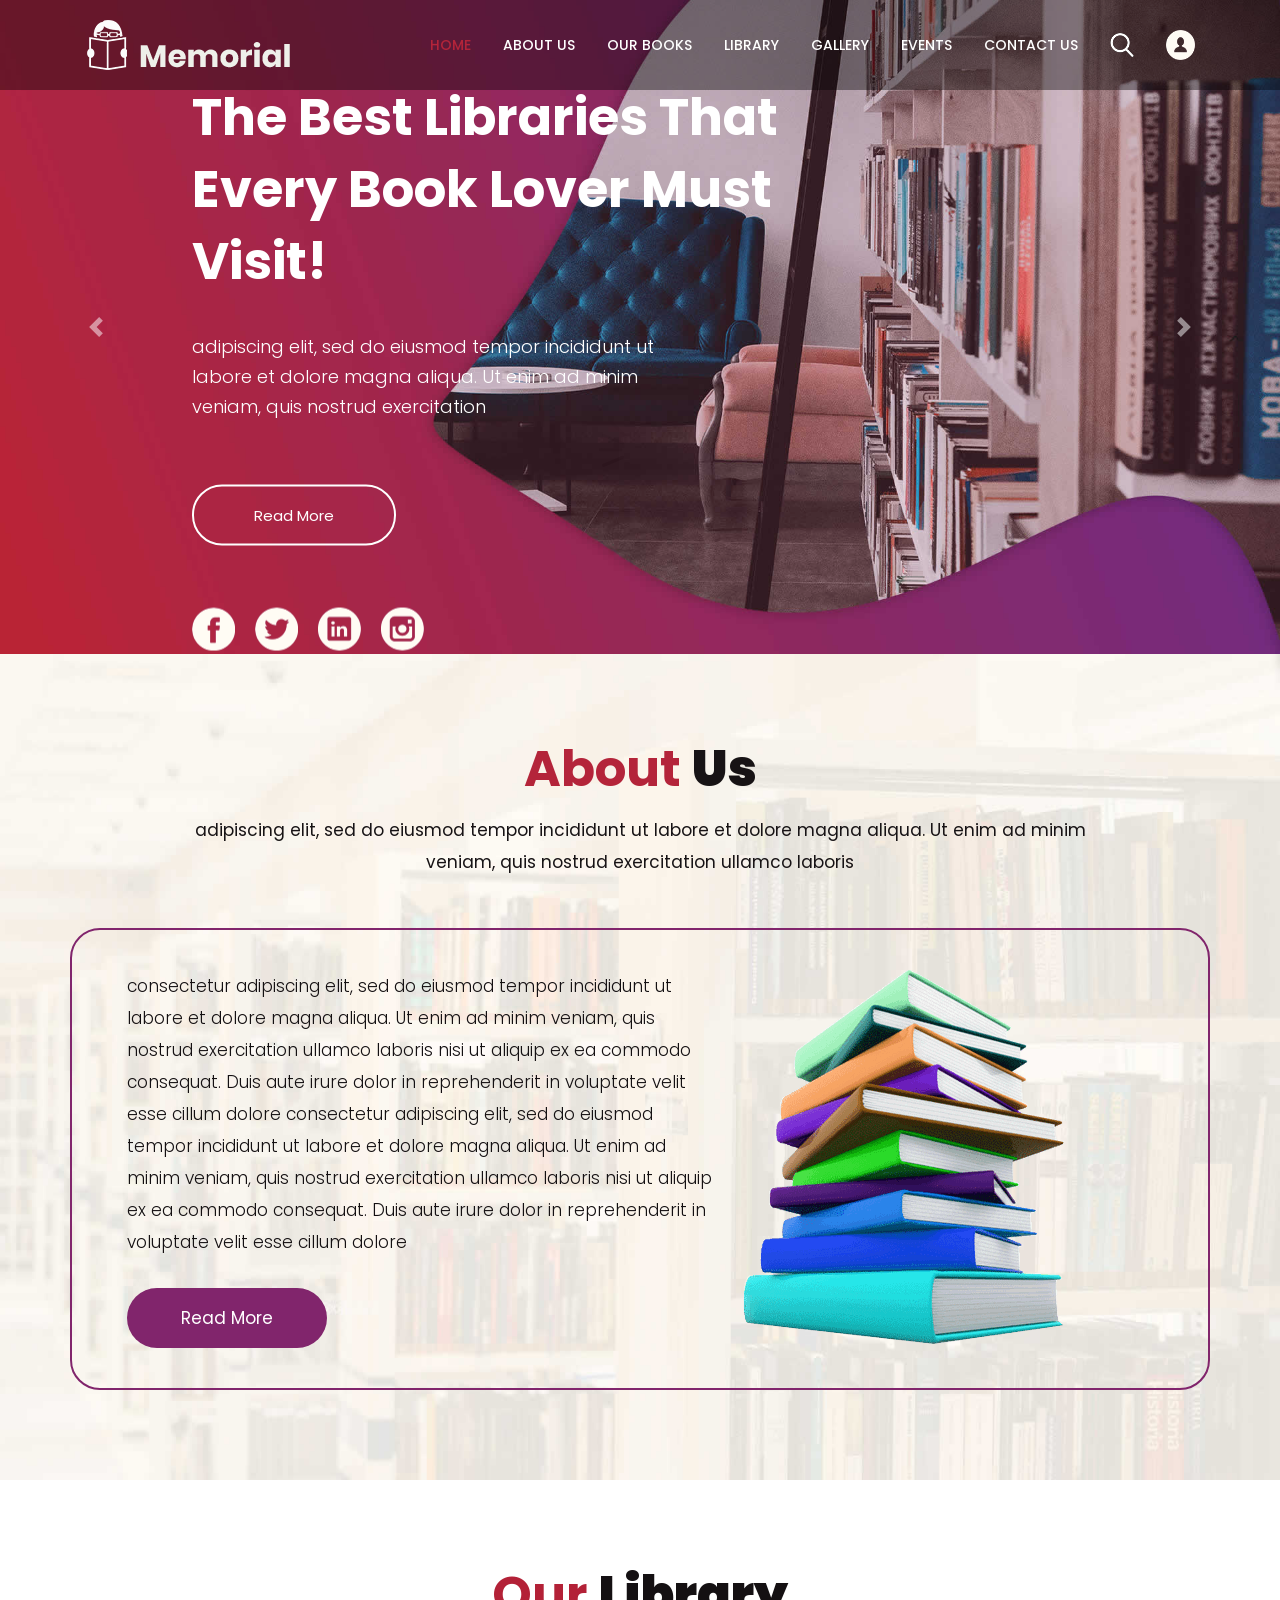
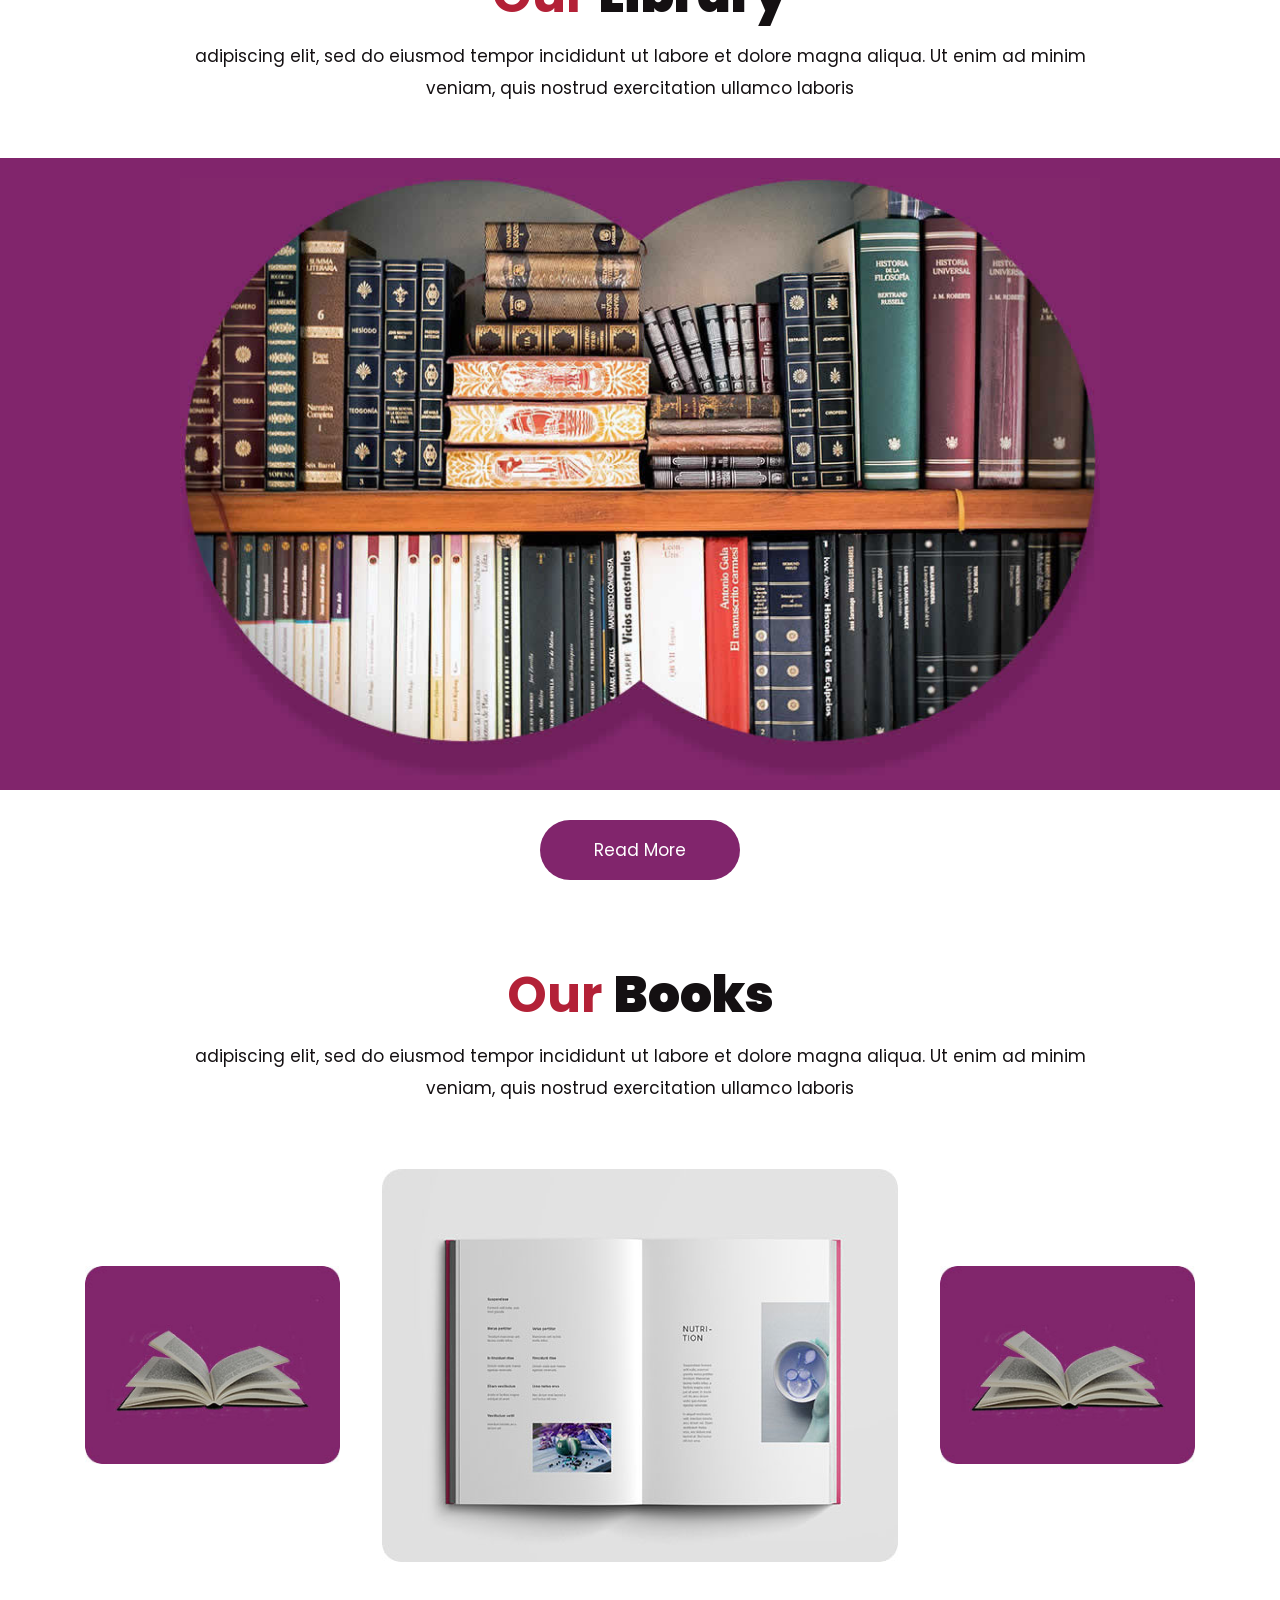
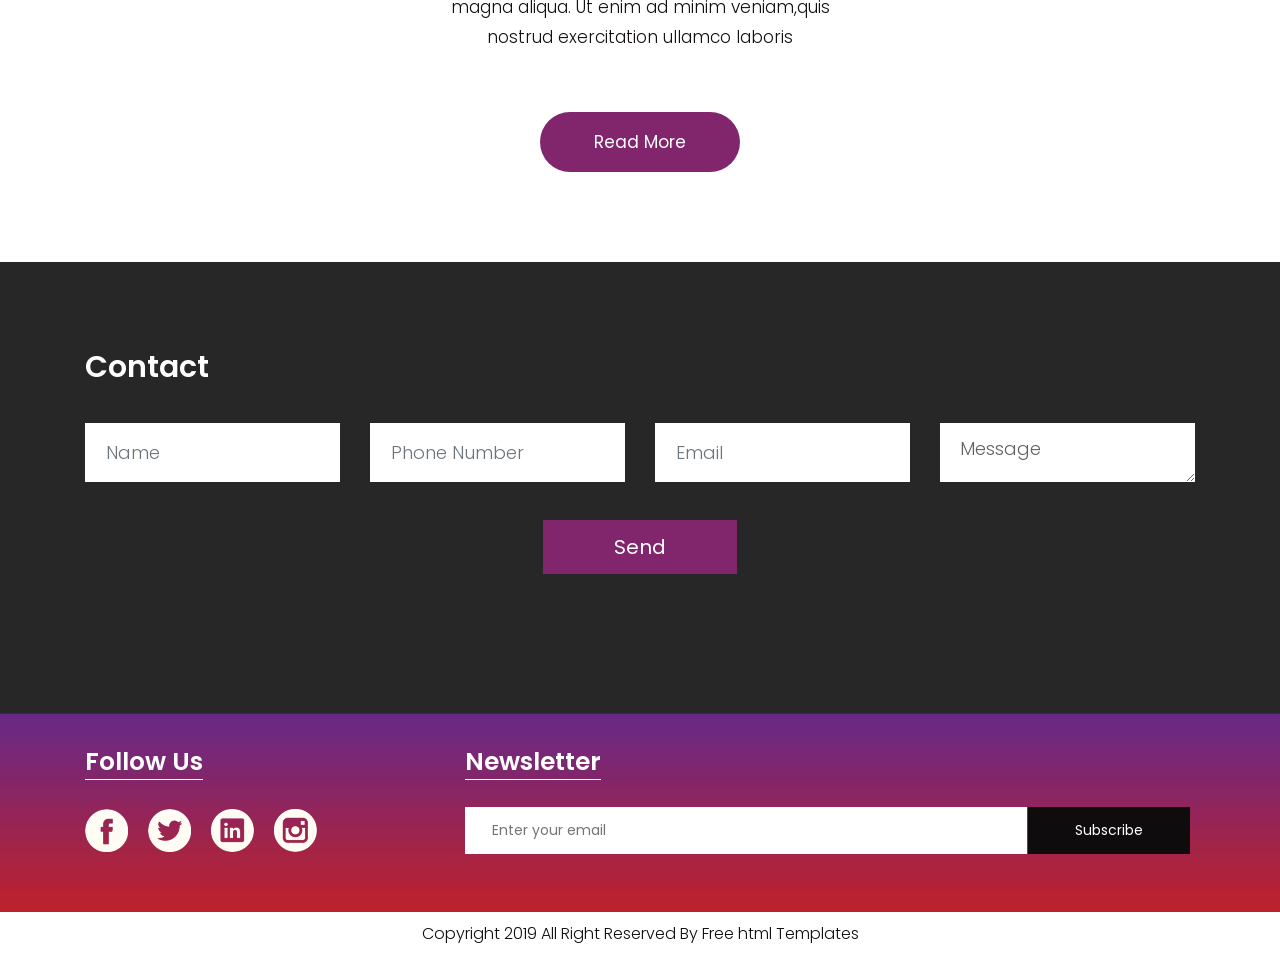
<file: memorial/index.html>
<!DOCTYPE html>
<html lang="en">
   <head>
      <!-- basic -->
      <meta charset="utf-8">
      <meta http-equiv="X-UA-Compatible" content="IE=edge">
      <!-- mobile metas -->
      <meta name="viewport" content="width=device-width, initial-scale=1">
      <meta name="viewport" content="initial-scale=1, maximum-scale=1">
      <!-- site metas -->
      <title>memorial books</title>
      <meta name="keywords" content="">
      <meta name="description" content="">
      <meta name="author" content="">
      <!-- bootstrap css -->
      <link rel="stylesheet" href="css/bootstrap.min.css">
      <!-- style css -->
      <link rel="stylesheet" href="css/style.css">
      <!-- Responsive-->
      <link rel="stylesheet" href="css/responsive.css">
      <!-- fevicon -->
      <link rel="icon" href="images/fevicon.png" type="image/gif" />
      <!-- Scrollbar Custom CSS -->
      <link rel="stylesheet" href="css/jquery.mCustomScrollbar.min.css">
      <!-- Tweaks for older IEs-->
      <!--[if lt IE 9]>
      <script src="https://oss.maxcdn.com/html5shiv/3.7.3/html5shiv.min.js"></script>
      <script src="https://oss.maxcdn.com/respond/1.4.2/respond.min.js"></script><![endif]-->
   </head>
   <!-- body -->
   <body class="main-layout home_page">
      <!-- loader  -->
      <div class="loader_bg">
         <div class="loader"><img src="images/loading.gif" alt="#" /></div>
      </div>
      <!-- end loader -->
      <!-- header -->
      <header>
         <!-- header inner -->
         <div class="header">
            <div class="container">
               <div class="row">
                  <div class="col-xl-3 col-lg-3 col-md-3 col-sm-3 col logo_section">
                     <div class="full">
                        <div class="center-desk">
                           <div class="logo"> <a href="index.html"><img src="images/logo.png" alt="#"></a> </div>
                        </div>
                     </div>
                  </div>
                  <div class="col-xl-9 col-lg-9 col-md-9 col-sm-9">
                     <div class="menu-area">
                        <div class="limit-box">
                           <nav class="main-menu">
                              <ul class="menu-area-main">
                                 <li class="active"> <a href="index.html">Home</a> </li>
                                 <li> <a href="about.html">About us</a> </li>
                                 <li><a href="books.html">Our Books</a></li>
                                 <li><a href="library.html">library</a></li>
                                 <li><a href="gallery.html">Gallery</a></li>
                                 <li><a href="events.html">Events</a></li>
                                 <li><a href="contact.html">Contact us</a></li>
                                 <li class="mean-last"> <a href="#"><img src="images/search_icon.png" alt="#" /></a> </li>
                                 <li class="mean-last"> <a href="#"><img src="images/top-icon.png" alt="#" /></a> </li>
                              </ul>
                           </nav>
                        </div>
                     </div>
                  </div>
               </div>
            </div>
         </div>
         
         <!-- end header inner -->
      </header>
      <!-- end header -->
      <section class="slider_section">
         <div id="myCarousel" class="carousel slide banner-main" data-ride="carousel">
            <div class="carousel-inner">
               <div class="carousel-item active">
                  <img class="first-slide" src="images/banner.jpg" alt="First slide">
                  <div class="container">
                     <div class="carousel-caption relative">
                        <h1>The Best Libraries That<br> Every Book Lover Must<br> Visit!</h1>
                        <p>adipiscing elit, sed do eiusmod tempor incididunt ut<br> labore et dolore magna aliqua. Ut enim ad minim<br> veniam, quis nostrud exercitation </p>
                        <div class="button_section"> <a class="main_bt" href="#">Read More</a>  </div>
                        <ul class="locat_icon">
                           <li> <a href="#"><img src="icon/facebook.png"></a></li>
                           <li> <a href="#"><img src="icon/Twitter.png"></a></li>
                           <li> <a href="#"><img src="icon/linkedin.png"></a></li>
                           <li> <a href="#"><img src="icon/instagram.png"></a></li>
                        </ul>
                     </div>
                  </div>
               </div>
               <div class="carousel-item">
                  <img class="second-slide" src="images/banner.jpg" alt="Second slide">
                  <div class="container">
                     <div class="carousel-caption relative">
                        <h1>The Best Libraries That<br> Every Book Lover Must<br> Visit!</h1>
                        <p>adipiscing elit, sed do eiusmod tempor incididunt ut<br> labore et dolore magna aliqua. Ut enim ad minim<br> veniam, quis nostrud exercitation </p>
                        <div class="button_section"> <a class="main_bt" href="#">Read More</a>  </div>
                        <ul class="locat_icon">
                           <li> <a href="#"><img src="icon/facebook.png"></a></li>
                           <li> <a href="#"><img src="icon/Twitter.png"></a></li>
                           <li> <a href="#"><img src="icon/linkedin.png"></a></li>
                           <li> <a href="#"><img src="icon/instagram.png"></a></li>
                        </ul>
                     </div>
                  </div>
               </div>
               <div class="carousel-item">
                  <img class="third-slide" src="images/banner.jpg" alt="Third slide">
                  <div class="container">
                     <div class="carousel-caption relative">
                        <h1>The Best Libraries That<br> Every Book Lover Must<br> Visit!</h1>
                        <p>adipiscing elit, sed do eiusmod tempor incididunt ut<br> labore et dolore magna aliqua. Ut enim ad minim<br> veniam, quis nostrud exercitation </p>
                        <div class="button_section"> <a class="main_bt" href="#">Read More</a>  </div>
                        <ul class="locat_icon">
                           <li> <a href="#"><img src="icon/facebook.png"></a></li>
                           <li> <a href="#"><img src="icon/Twitter.png"></a></li>
                           <li> <a href="#"><img src="icon/linkedin.png"></a></li>
                           <li> <a href="#"><img src="icon/instagram.png"></a></li>
                        </ul>
                     </div>
                  </div>
               </div>
            </div>
            <a class="carousel-control-prev" href="#myCarousel" role="button" data-slide="prev">
            <span class="carousel-control-prev-icon" aria-hidden="true"></span>
            <span class="sr-only">Previous</span>
            </a>
            <a class="carousel-control-next" href="#myCarousel" role="button" data-slide="next">
            <span class="carousel-control-next-icon" aria-hidden="true"></span>
            <span class="sr-only">Next</span>
            </a>
         </div>
      </section>
      <!-- about -->
      <div class="about">
         <div class="container">
            <div class="row">
               <div class="col-md-10 offset-md-1">
                  <div class="aboutheading">
                     <h2>About <strong class="black">Us</strong></h2>
                     <span>adipiscing elit, sed do eiusmod tempor incididunt ut labore et dolore magna aliqua. Ut enim ad minim veniam, quis nostrud exercitation ullamco laboris</span>
                  </div>
               </div>
            </div>
            <div class="row border">
               <div class="col-xl-7 col-lg-7 col-md-12 col-sm-12">
                  <div class="about-box">
                     <p> consectetur adipiscing elit, sed do eiusmod tempor incididunt ut labore et dolore magna aliqua. Ut enim ad minim veniam, quis nostrud exercitation ullamco laboris nisi ut aliquip ex ea commodo consequat. Duis aute irure dolor in reprehenderit in voluptate velit esse cillum dolore consectetur adipiscing elit, sed do eiusmod tempor incididunt ut labore et dolore magna aliqua. Ut enim ad minim veniam, quis nostrud exercitation ullamco laboris nisi ut aliquip ex ea commodo consequat. Duis aute irure dolor in reprehenderit in voluptate velit esse cillum dolore</p>
                     <a href="#">Read More</a>
                  </div>
               </div>
               <div class="col-xl-5 col-lg-5 col-md-12 col-sm-12">
                  <div class="about-box">
                     <figure><img src="images/about.png" alt="img" /></figure>
                  </div>
               </div>
            </div>
         </div>
      </div>
      
      <!-- end about -->
      <!-- Library -->
      <div class="Library">
         <div class="container">
            <div class="row">
               <div class="col-md-10 offset-md-1">
                  <div class="titlepage">
                     <h2>Our <strong class="black">Library </strong></h2>
                     <span>adipiscing elit, sed do eiusmod tempor incididunt ut labore et dolore magna aliqua. Ut enim ad minim veniam, quis nostrud exercitation ullamco laboris</span> 
                  </div>
               </div>
            </div>
         </div>
         <div class="bg">
            <div class="container">
               <div class="row">
                  <div class="col-md-10 offset-md-1">
                     <div class="Library-box">
                        <figure><img src="images/Library-.jpg" alt="#"/></figure>
                     </div>
                  </div>
               </div>
            </div>
         </div>
         <div class="container">
            <div class="row">
               <div class="col-md-12">
                  <div class="read-more">
                     <a href="#">Read More</a>
                  </div>
               </div>
            </div>
         </div>
      </div>
      <!-- end Library -->
      <!--Books -->
      <div class="Books">
         <div class="container">
            <div class="row">
               <div class="col-md-10 offset-md-1">
                  <div class="titlepage">
                     <h2>Our <strong class="black">Books </strong></h2>
                     <span>adipiscing elit, sed do eiusmod tempor incididunt ut labore et dolore magna aliqua. Ut enim ad minim veniam, quis nostrud exercitation ullamco laboris</span> 
                  </div>
               </div>
            </div>
            <div class="row box">
               <div class="col-xl-3 col-lg-3 col-md-3 col-sm-12">
                  <div class="book-box">
                     <figure><img src="images/book-1.jpg" alt="img"/></figure>
                  </div>
               </div>
               <div class="col-xl-6 col-lg-6 col-md-6 col-sm-12">
                  <div class="book-box">
                     <figure><img src="images/book-2.jpg" alt="img"/></figure>
                  </div>
               </div>
               <div class="col-xl-3 col-lg-3 col-md-3 col-sm-12">
                  <div class="book-box">
                     <figure><img src="images/book-1.jpg" alt="img"/></figure>
                  </div>
               </div>
               <div class="col-md-6 offset-md-3">
                  <p>magna aliqua. Ut enim ad minim veniam,quis nostrud exercitation ullamco laboris</p>
               </div>
            </div>
            <div class="container">
               <div class="row">
                  <div class="col-md-12">
                     <div class="read-more">
                        <a href="#">Read More</a>
                     </div>
                  </div>
               </div>
            </div>
         </div>
      </div>
      <!-- end Books -->
      <!-- Contact -->
      <div class="Contact">
         <div class="container">
            <div class="row">
               <div class="col-md-12">
                  <div class="titlepage3">
                     <h2>Contact</h2>
                  </div>
               </div>
            </div>
            <div class="row">
               <div class="col-xl-12 col-lg-12 col-md-12 col-sm-12">
                  <form>
                     <div class="row">
                        <div class="col-xl-3 col-lg-3 col-md-3 col-sm-12">
                           <input class="form-control" placeholder="Name" type="Name">
                        </div>
                        <div class="col-xl-3 col-lg-3 col-md-3 col-sm-12">
                           <input class="form-control" placeholder="Phone Number" type="Phone Number">
                        </div>
                        <div class="col-xl-3 col-lg-3 col-md-3 col-sm-12">
                           <input class="form-control" placeholder="Email" type="Email">
                        </div>
                        <div class="col-xl-3 col-lg-3 col-md-3 col-sm-12">
                           <textarea class="textarea" placeholder="Message">Message</textarea>
                        </div>
                     </div>
                  </form>
               </div>
               <button class="send-btn">Send</button>
            </div>
         </div>
      </div>
      <!-- end Contact -->
      <!-- footer -->
      <footer>
         <div class="footer">
            <div class="container">
               <div class="row pdn-top-30">
                  <div class="col-xl-4 col-lg-4 col-md-4 col-sm-12">
                     <div class="Follow">
                        <h3>Follow Us</h3>
                     </div>
                     <ul class="location_icon">
                        <li> <a href="#"><img src="icon/facebook.png"></a></li>
                        <li> <a href="#"><img src="icon/Twitter.png"></a></li>
                        <li> <a href="#"><img src="icon/linkedin.png"></a></li>
                        <li> <a href="#"><img src="icon/instagram.png"></a></li>
                     </ul>
                  </div>
                  <div class="col-xl-8 col-lg-8 col-md-8 col-sm-12">
                     <div class="Follow">
                        <h3>Newsletter</h3>
                     </div>
                     <input class="Newsletter" placeholder="Enter your email" type="Enter your email">
                     <button class="Subscribe">Subscribe</button>
                  </div>
               </div>
            </div>
         </div>
         <div class="copyright">
            <div class="container">
               <p>Copyright 2019 All Right Reserved By <a href="https://html.design/">Free html Templates</a></p>
            </div>
         </div>
      </footer>
      <!-- end footer -->
      <!-- Javascript files-->
      <script src="js/jquery.min.js"></script>
      <script src="js/popper.min.js"></script>
      <script src="js/bootstrap.bundle.min.js"></script>
      <script src="js/jquery-3.0.0.min.js"></script>
      <script src="js/plugin.js"></script>
      <!-- sidebar -->
      <script src="js/jquery.mCustomScrollbar.concat.min.js"></script>
      <script src="js/custom.js"></script>
   </body>
</html>
</file>
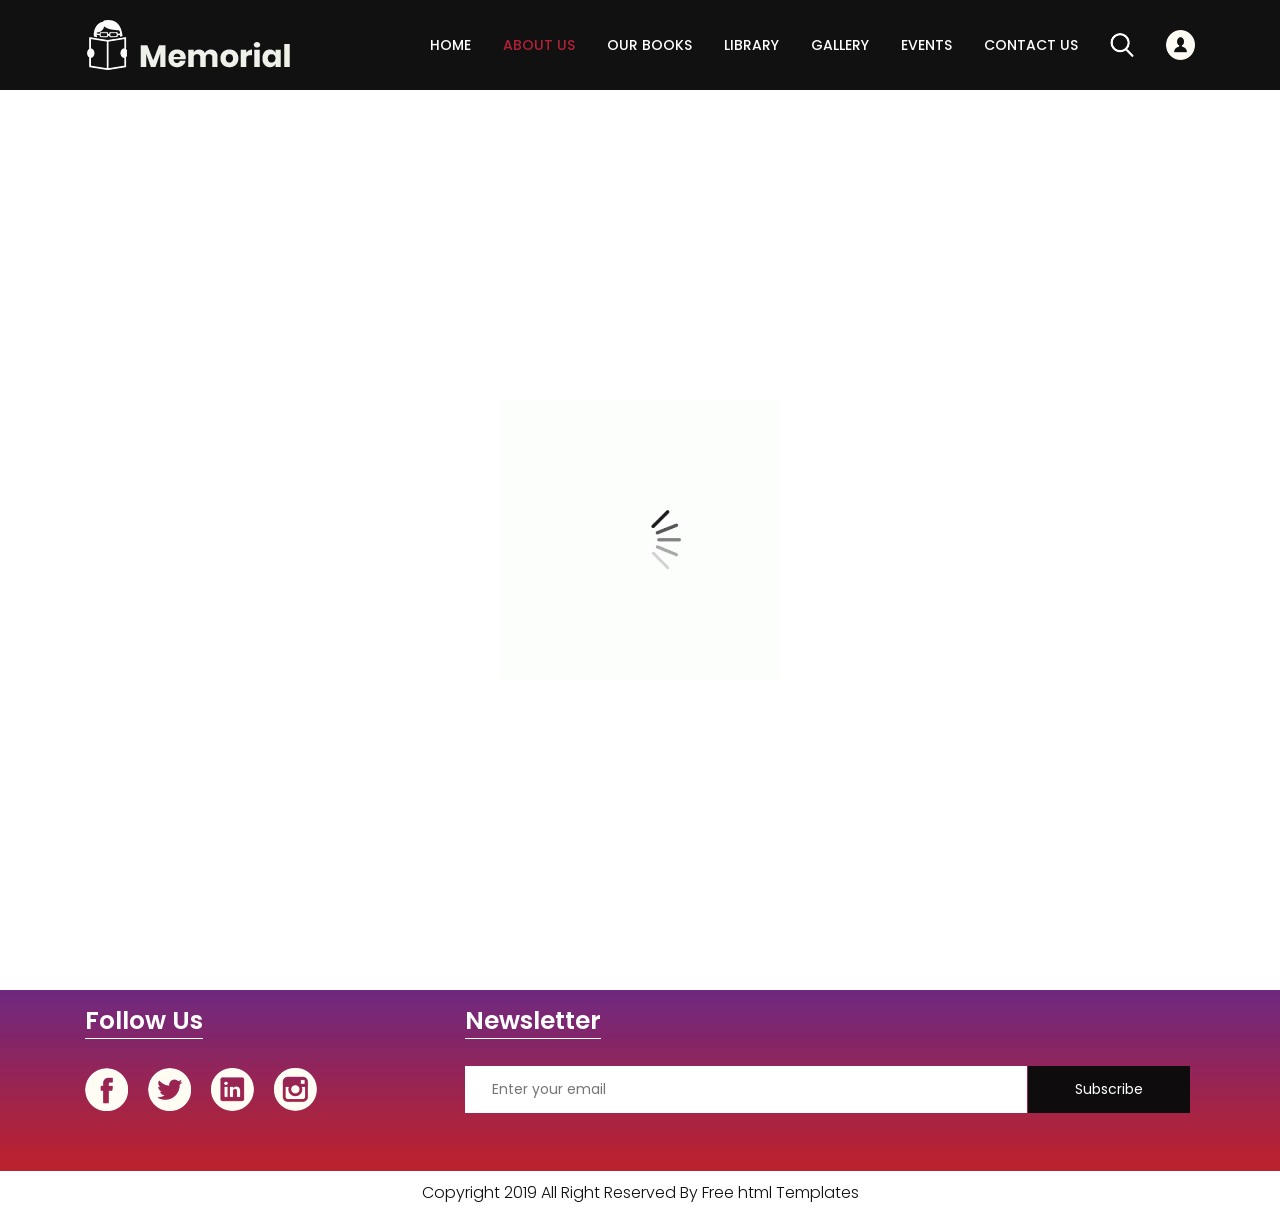
<file: memorial/about.html>
<!DOCTYPE html>
<html lang="en">
   <head>
      <!-- basic -->
      <meta charset="utf-8">
      <meta http-equiv="X-UA-Compatible" content="IE=edge">
      <!-- mobile metas -->
      <meta name="viewport" content="width=device-width, initial-scale=1">
      <meta name="viewport" content="initial-scale=1, maximum-scale=1">
      <!-- site metas -->
      <title>memorial books</title>
      <meta name="keywords" content="">
      <meta name="description" content="">
      <meta name="author" content="">
      <!-- bootstrap css -->
      <link rel="stylesheet" href="css/bootstrap.min.css">
      <!-- style css -->
      <link rel="stylesheet" href="css/style.css">
      <!-- Responsive-->
      <link rel="stylesheet" href="css/responsive.css">
      <!-- fevicon -->
      <link rel="icon" href="images/fevicon.png" type="image/gif" />
      <!-- Scrollbar Custom CSS -->
      <link rel="stylesheet" href="css/jquery.mCustomScrollbar.min.css">
      <!-- Tweaks for older IEs-->
      <!--[if lt IE 9]>
      <script src="https://oss.maxcdn.com/html5shiv/3.7.3/html5shiv.min.js"></script>
      <script src="https://oss.maxcdn.com/respond/1.4.2/respond.min.js"></script><![endif]-->
   </head>
   <!-- body -->
   <body class="main-layout">
      <!-- loader  -->
      <div class="loader_bg">
         <div class="loader"><img src="images/loading.gif" alt="#" /></div>
      </div>
      <!-- end loader -->
      <!-- header -->
      <header>
         <!-- header inner -->
         <div class="header">
            <div class="container">
               <div class="row">
                  <div class="col-xl-3 col-lg-3 col-md-3 col-sm-3 col logo_section">
                     <div class="full">
                        <div class="center-desk">
                           <div class="logo"> <a href="index.html"><img src="images/logo.png" alt="#"></a> </div>
                        </div>
                     </div>
                  </div>
                  <div class="col-xl-9 col-lg-9 col-md-9 col-sm-9">
                     <div class="menu-area">
                        <div class="limit-box">
                           <nav class="main-menu">
                              <ul class="menu-area-main">
                                 <li > <a href="index.html">Home</a> </li>
                                 <li class="active"> <a href="about.html">About us</a> </li>
                                 <li><a href="books.html">Our Books</a></li>
                                 <li><a href="library.html">library</a></li>
                                 <li><a href="gallery.html">Gallery</a></li>
                                 <li><a href="events.html">Events</a></li>
                                 <li><a href="contact.html">Contact us</a></li>
                                 <li class="mean-last"> <a href="#"><img src="images/search_icon.png" alt="#" /></a> </li>
                                 <li class="mean-last"> <a href="#"><img src="images/top-icon.png" alt="#" /></a> </li>
                              </ul>
                           </nav>
                        </div>
                     </div>
                  </div>
               </div>
            </div>
         </div>
         </div>
         <!-- end header inner -->
      </header>
      <!-- end header -->
      <!-- about -->
      <div class="about-bg">
         <div class="container">
            <div class="row">
               <div class="col-xl-12 col-lg-12 col-md-12 col-sm-12">
                  <div class="abouttitle">
                     <h2>About Us</h2>
                  </div>
               </div>
            </div>
         </div>
      </div>
      <div class="about">
         <div class="container">
            <div class="row">
               <div class="col-md-10 offset-md-1">
                  <div class="aboutheading">
                     <span>adipiscing elit, sed do eiusmod tempor incididunt ut labore et dolore magna aliqua. Ut enim ad minim veniam, quis nostrud exercitation ullamco laboris</span>
                  </div>
               </div>
            </div>
            <div class="row border">
               <div class="col-xl-7 col-lg-7 col-md-12 col-sm-12">
                  <div class="about-box">
                     <p> consectetur adipiscing elit, sed do eiusmod tempor incididunt ut labore et dolore magna aliqua. Ut enim ad minim veniam, quis nostrud exercitation ullamco laboris nisi ut aliquip ex ea commodo consequat. Duis aute irure dolor in reprehenderit in voluptate velit esse cillum dolore consectetur adipiscing elit, sed do eiusmod tempor incididunt ut labore et dolore magna aliqua. Ut enim ad minim veniam, quis nostrud exercitation ullamco laboris nisi ut aliquip ex ea commodo consequat. Duis aute irure dolor in reprehenderit in voluptate velit esse cillum dolore</p>
                     <a href="#">Read More</a>
                  </div>
               </div>
               <div class="col-xl-5 col-lg-5 col-md-12 col-sm-12">
                  <div class="about-box">
                     <figure><img src="images/about.png" alt="img" /></figure>
                  </div>
               </div>
            </div>
         </div>
      </div>
      </div>
      <!-- end about -->
      <!-- footer -->
      <footer>
         <div class="footer">
            <div class="container">
               <div class="row pdn-top-30">
                  <div class="col-xl-4 col-lg-4 col-md-4 col-sm-12">
                     <div class="Follow">
                        <h3>Follow Us</h3>
                     </div>
                     <ul class="location_icon">
                        <li> <a href="#"><img src="icon/facebook.png"></a></li>
                        <li> <a href="#"><img src="icon/Twitter.png"></a></li>
                        <li> <a href="#"><img src="icon/linkedin.png"></a></li>
                        <li> <a href="#"><img src="icon/instagram.png"></a></li>
                     </ul>
                  </div>
                  <div class="col-xl-8 col-lg-8 col-md-8 col-sm-12">
                     <div class="Follow">
                        <h3>Newsletter</h3>
                     </div>
                     <input class="Newsletter" placeholder="Enter your email" type="Enter your email">
                     <button class="Subscribe">Subscribe</button>
                  </div>
               </div>
            </div>
         </div>
         <div class="copyright">
            <div class="container">
               <p>Copyright 2019 All Right Reserved By <a href="https://html.design/">Free html Templates</a></p>
            </div>
         </div>
      </footer>
      <!-- end footer -->
      <!-- Javascript files-->
      <script src="js/jquery.min.js"></script>
      <script src="js/popper.min.js"></script>
      <script src="js/bootstrap.bundle.min.js"></script>
      <script src="js/jquery-3.0.0.min.js"></script>
      <script src="js/plugin.js"></script>
      <!-- sidebar -->
      <script src="js/jquery.mCustomScrollbar.concat.min.js"></script>
      <script src="js/custom.js"></script>
   </body>
</html>
</file>
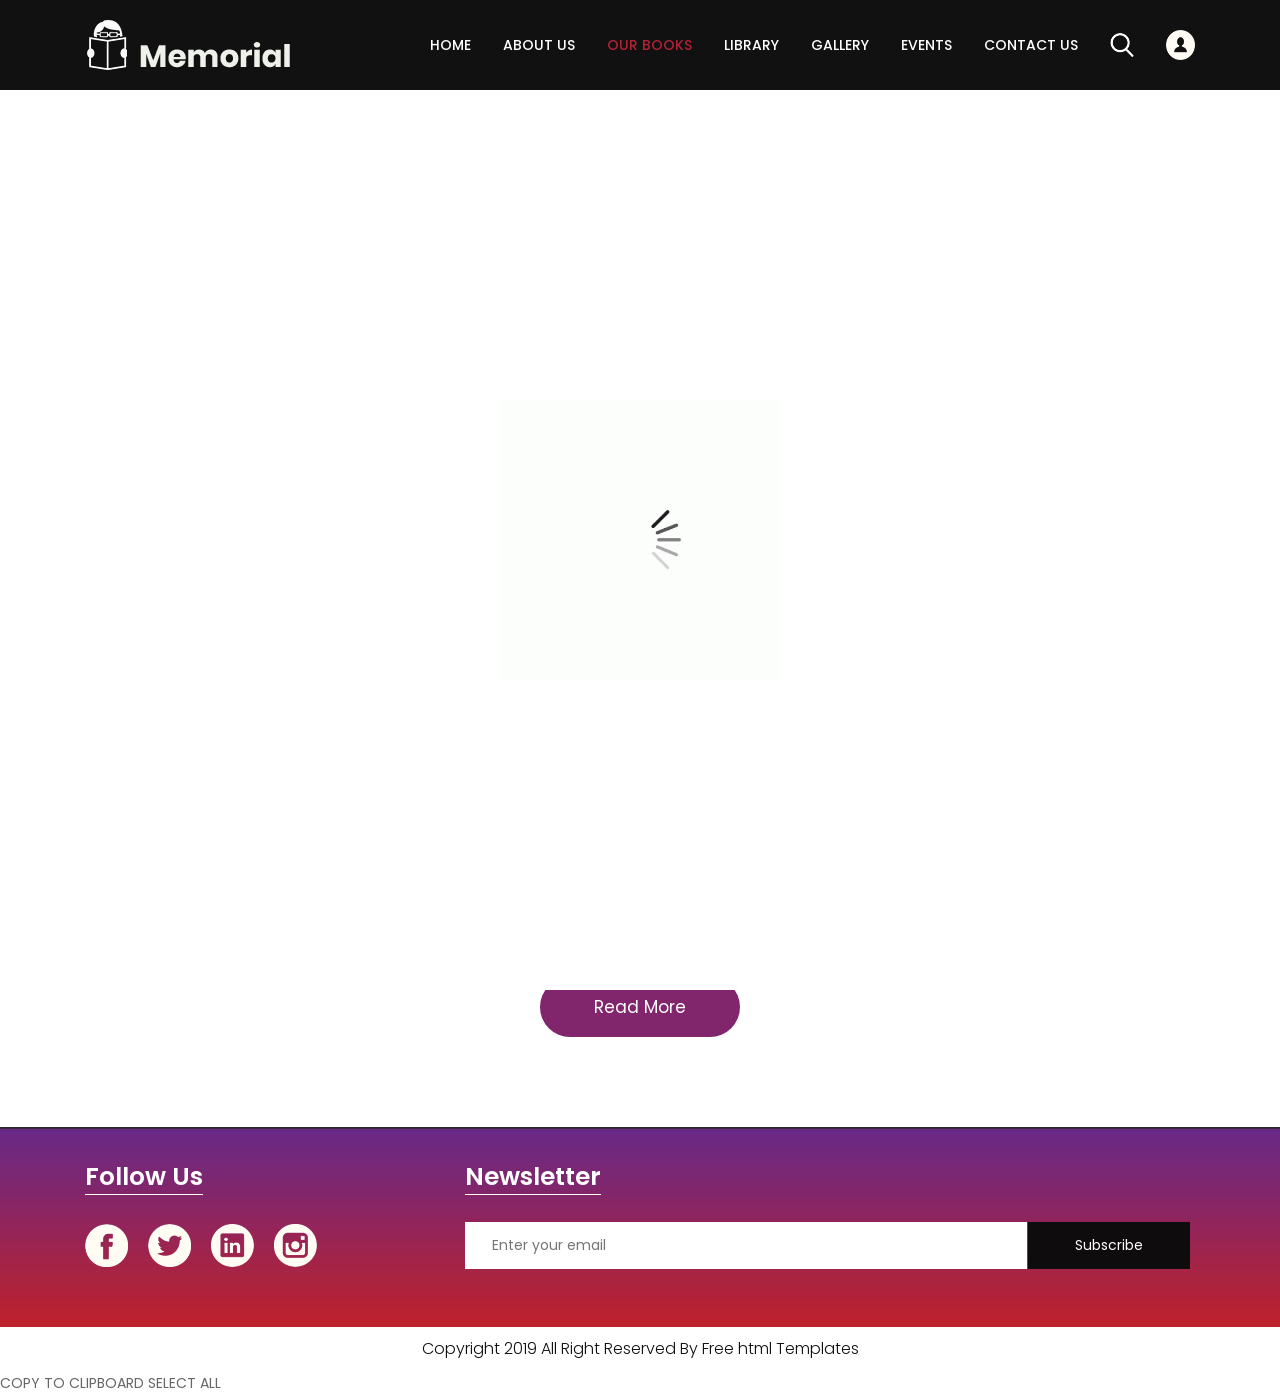
<file: memorial/books.html>
<!DOCTYPE html>
<html lang="en">
   <head>
      <!-- basic -->
      <meta charset="utf-8">
      <meta http-equiv="X-UA-Compatible" content="IE=edge">
      <!-- mobile metas -->
      <meta name="viewport" content="width=device-width, initial-scale=1">
      <meta name="viewport" content="initial-scale=1, maximum-scale=1">
      <!-- site metas -->
      <title>memorial books</title>
      <meta name="keywords" content="">
      <meta name="description" content="">
      <meta name="author" content="">
      <!-- bootstrap css -->
      <link rel="stylesheet" href="css/bootstrap.min.css">
      <!-- style css -->
      <link rel="stylesheet" href="css/style.css">
      <!-- Responsive-->
      <link rel="stylesheet" href="css/responsive.css">
      <!-- fevicon -->
      <link rel="icon" href="images/fevicon.png" type="image/gif" />
      <!-- Scrollbar Custom CSS -->
      <link rel="stylesheet" href="css/jquery.mCustomScrollbar.min.css">
      <!-- Tweaks for older IEs-->
      <!--[if lt IE 9]>
      <script src="https://oss.maxcdn.com/html5shiv/3.7.3/html5shiv.min.js"></script>
      <script src="https://oss.maxcdn.com/respond/1.4.2/respond.min.js"></script><![endif]-->
   </head>
   <!-- body -->
   <body class="main-layout Books-bg">
      <!-- loader  -->
      <div class="loader_bg">
         <div class="loader"><img src="images/loading.gif" alt="#" /></div>
      </div>
      <!-- end loader -->
      <!-- header -->
      <header>
         <!-- header inner -->
         <div class="header">
            <div class="container">
               <div class="row">
                  <div class="col-xl-3 col-lg-3 col-md-3 col-sm-3 col logo_section">
                     <div class="full">
                        <div class="center-desk">
                           <div class="logo"> <a href="index.html"><img src="images/logo.png" alt="#"></a> </div>
                        </div>
                     </div>
                  </div>
                  <div class="col-xl-9 col-lg-9 col-md-9 col-sm-9">
                     <div class="menu-area">
                        <div class="limit-box">
                           <nav class="main-menu">
                              <ul class="menu-area-main">
                                 <li > <a href="index.html">Home</a> </li>
                                 <li> <a href="about.html">About us</a> </li>
                                 <li class="active"><a href="books.html">Our Books</a></li>
                                 <li><a href="library.html">library</a></li>
                                 <li><a href="gallery.html">Gallery</a></li>
                                 <li><a href="events.html">Events</a></li>
                                 <li><a href="contact.html">Contact us</a></li>
                                 <li class="mean-last"> <a href="#"><img src="images/search_icon.png" alt="#" /></a> </li>
                                 <li class="mean-last"> <a href="#"><img src="images/top-icon.png" alt="#" /></a> </li>
                              </ul>
                           </nav>
                        </div>
                     </div>
                  </div>
               </div>
            </div>
         </div>
         </div>
         <!-- end header inner -->
      </header>
      <!-- end header -->
      <div class="about-bg">
         <div class="container">
            <div class="row">
               <div class="col-xl-12 col-lg-12 col-md-12 col-sm-12">
                  <div class="abouttitle">
                     <h2>Our Books</h2>
                  </div>
               </div>
            </div>
         </div>
      </div>
      <!--Books -->
      <div class="Books">
         <div class="container">
            <div class="row">
               <div class="col-md-10 offset-md-1">
                  <div class="titlepage">
                     <span>adipiscing elit, sed do eiusmod tempor incididunt ut labore et dolore magna aliqua. Ut enim ad minim veniam, quis nostrud exercitation ullamco laboris</span> 
                  </div>
               </div>
            </div>
            <div class="row box">
               <div class="col-xl-3 col-lg-3 col-md-3 col-sm-12">
                  <div class="book-box">
                     <figure><img src="images/book-1.jpg" alt="img"/></figure>
                  </div>
               </div>
               <div class="col-xl-6 col-lg-6 col-md-6 col-sm-12">
                  <div class="book-box">
                     <figure><img src="images/book-2.jpg" alt="img"/></figure>
                  </div>
               </div>
               <div class="col-xl-3 col-lg-3 col-md-3 col-sm-12">
                  <div class="book-box">
                     <figure><img src="images/book-1.jpg" alt="img"/></figure>
                  </div>
               </div>
               <div class="col-md-6 offset-md-3">
                  <p>magna aliqua. Ut enim ad minim veniam,quis nostrud exercitation ullamco laboris</p>
               </div>
            </div>
            <div class="container">
               <div class="row">
                  <div class="col-md-12">
                     <div class="read-more">
                        <a href="#">Read More</a>
                     </div>
                  </div>
               </div>
            </div>
         </div>
      </div>
      <!-- end Books -->
      <!-- footer -->
      <footer>
         <div class="footer">
            <div class="container">
               <div class="row pdn-top-30">
                  <div class="col-xl-4 col-lg-4 col-md-4 col-sm-12">
                     <div class="Follow">
                        <h3>Follow Us</h3>
                     </div>
                     <ul class="location_icon">
                        <li> <a href="#"><img src="icon/facebook.png"></a></li>
                        <li> <a href="#"><img src="icon/Twitter.png"></a></li>
                        <li> <a href="#"><img src="icon/linkedin.png"></a></li>
                        <li> <a href="#"><img src="icon/instagram.png"></a></li>
                     </ul>
                  </div>
                  <div class="col-xl-8 col-lg-8 col-md-8 col-sm-12">
                     <div class="Follow">
                        <h3>Newsletter</h3>
                     </div>
                     <input class="Newsletter" placeholder="Enter your email" type="Enter your email">
                     <button class="Subscribe">Subscribe</button>
                  </div>
               </div>
            </div>
         </div>
         <div class="copyright">
            <div class="container">
               <p>Copyright 2019 All Right Reserved By <a href="https://html.design/">Free html Templates</a></p>
            </div>
         </div>
      </footer>
      <!-- end footer -->
      <!-- Javascript files-->
      <script src="js/jquery.min.js"></script>
      <script src="js/popper.min.js"></script>
      <script src="js/bootstrap.bundle.min.js"></script>
      <script src="js/jquery-3.0.0.min.js"></script>
      <script src="js/plugin.js"></script>
      <!-- sidebar -->
      <script src="js/jquery.mCustomScrollbar.concat.min.js"></script>
      <script src="js/custom.js"></script>
   </body>
</html>
COPY TO CLIPBOARD    SELECT ALL
</file>
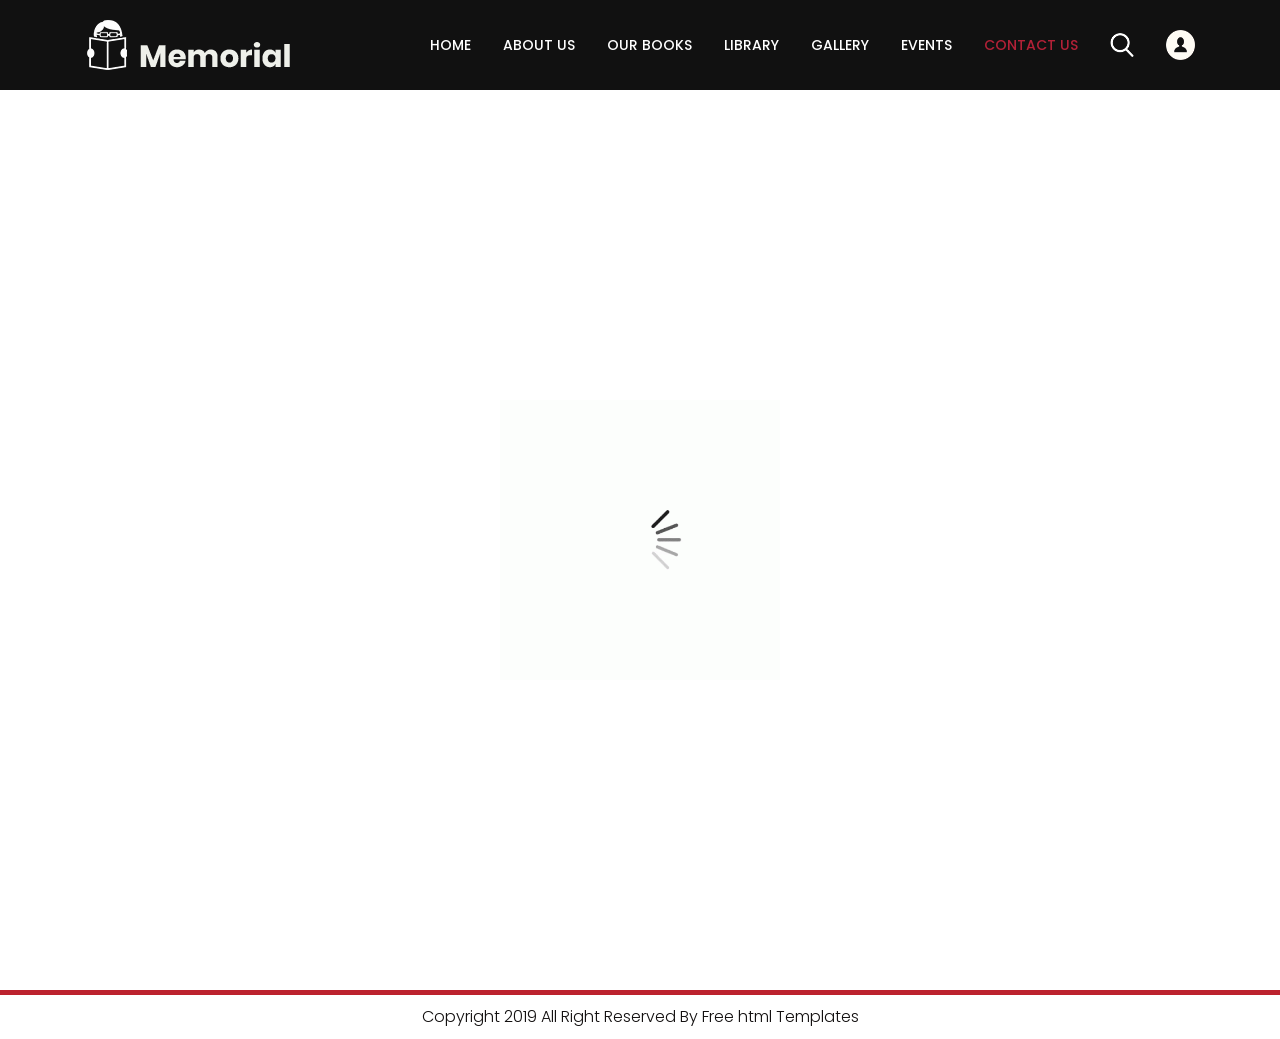
<file: memorial/contact.html>
<!DOCTYPE html>
<html lang="en">
   <head>
      <!-- basic -->
      <meta charset="utf-8">
      <meta http-equiv="X-UA-Compatible" content="IE=edge">
      <!-- mobile metas -->
      <meta name="viewport" content="width=device-width, initial-scale=1">
      <meta name="viewport" content="initial-scale=1, maximum-scale=1">
      <!-- site metas -->
      <title>memorial books</title>
      <meta name="keywords" content="">
      <meta name="description" content="">
      <meta name="author" content="">
      <!-- bootstrap css -->
      <link rel="stylesheet" href="css/bootstrap.min.css">
      <!-- style css -->
      <link rel="stylesheet" href="css/style.css">
      <!-- Responsive-->
      <link rel="stylesheet" href="css/responsive.css">
      <!-- fevicon -->
      <link rel="icon" href="images/fevicon.png" type="image/gif" />
      <!-- Scrollbar Custom CSS -->
      <link rel="stylesheet" href="css/jquery.mCustomScrollbar.min.css">
      <!-- Tweaks for older IEs-->
      <!--[if lt IE 9]>
      <script src="https://oss.maxcdn.com/html5shiv/3.7.3/html5shiv.min.js"></script>
      <script src="https://oss.maxcdn.com/respond/1.4.2/respond.min.js"></script><![endif]-->
   </head>
   <!-- body -->
   <body class="main-layout contact-page">
      <!-- loader  -->
      <div class="loader_bg">
         <div class="loader"><img src="images/loading.gif" alt="#" /></div>
      </div>
      <!-- end loader -->
      <!-- header -->
      <header>
         <!-- header inner -->
         <div class="header">
            <div class="container">
               <div class="row">
                  <div class="col-xl-3 col-lg-3 col-md-3 col-sm-3 col logo_section">
                     <div class="full">
                        <div class="center-desk">
                           <div class="logo"> <a href="index.html"><img src="images/logo.png" alt="#"></a> </div>
                        </div>
                     </div>
                  </div>
                  <d
                  <div class="col-xl-9 col-lg-9 col-md-9 col-sm-9">
                     <div class="menu-area">
                        <div class="limit-box">
                           <nav class="main-menu">
                              <ul class="menu-area-main">
                                 <li > <a href="index.html">Home</a> </li>
                                 <li> <a href="about.html">About us</a> </li>
                                 <li><a href="books.html">Our Books</a></li>
                                 <li><a href="library.html">library</a></li>
                                 <li><a href="gallery.html">Gallery</a></li>
                                 <li><a href="events.html">Events</a></li>
                                 <li class="active"><a href="contact.html">Contact us</a></li>
                                 <li class="mean-last"> <a href="#"><img src="images/search_icon.png" alt="#" /></a> </li>
                                 <li class="mean-last"> <a href="#"><img src="images/top-icon.png" alt="#" /></a> </li>
                              </ul>
                           </nav>
                        </div>
                     </div>
                  </div>
               </div>
            </div>
         </div>
         </div>
         <!-- end header inner -->
      </header>
      <!-- end header -->
      <div class="about-bg">
         <div class="container">
            <div class="row">
               <div class="col-xl-12 col-lg-12 col-md-12 col-sm-12">
                  <div class="abouttitle">
                     <h2>Contact Us</h2>
                  </div>
               </div>
            </div>
         </div>
      </div>
      <!-- Contact -->
      <div class="Contact">
         <div class="container">
            <div class="row">
               <div class="col-xl-12 col-lg-12 col-md-12 col-sm-12">
                  <form>
                     <div class="row">
                        <div class="col-xl-6 col-lg-6 col-md-6 col-sm-12">
                           <input class="form-control" placeholder="Name" name="name" type="text">
                        </div>
                         <div class="col-xl-6 col-lg-6 col-md-6 col-sm-12">
                           <input class="form-control" placeholder="Email" name="email" type="Email">
                        </div>
                        <div class="col-xl-6 col-lg-6 col-md-6 col-sm-12">
                           <input class="form-control" placeholder="Phone Number" name="phone_nu" type="text">
                        </div>
                       <div class="col-xl-6 col-lg-6 col-md-6 col-sm-12">
                           <input class="form-control" placeholder="Subject" name="subject" type="text">
                        </div>
                        <div class="col-sm-12">
                           <textarea class="textarea" name="message" placeholder="Message">Message</textarea>
                        </div>
                     </div>
                  </form>
               </div>
               <button class="send-btn">Send</button>
            </div>
         </div>
      </div>
      <!-- end Contact -->
      <!-- footer -->
      <footer>
         <div class="footer">
            <div class="container">
               <div class="row pdn-top-30">
                  <div class="col-xl-4 col-lg-4 col-md-4 col-sm-12">
                     <div class="Follow">
                        <h3>Follow Us</h3>
                     </div>
                     <ul class="location_icon">
                        <li> <a href="#"><img src="icon/facebook.png"></a></li>
                        <li> <a href="#"><img src="icon/Twitter.png"></a></li>
                        <li> <a href="#"><img src="icon/linkedin.png"></a></li>
                        <li> <a href="#"><img src="icon/instagram.png"></a></li>
                     </ul>
                  </div>
                  <div class="col-xl-8 col-lg-8 col-md-8 col-sm-12">
                     <div class="Follow">
                        <h3>Newsletter</h3>
                     </div>
                     <input class="Newsletter" placeholder="Enter your email" type="Enter your email">
                     <button class="Subscribe">Subscribe</button>
                  </div>
               </div>
            </div>
         </div>
         <div class="copyright">
            <div class="container">
               <p>Copyright 2019 All Right Reserved By <a href="https://html.design/">Free html Templates</a></p>
            </div>
         </div>
      </footer>
      <!-- end footer -->
      <!-- Javascript files-->
      <script src="js/jquery.min.js"></script>
      <script src="js/popper.min.js"></script>
      <script src="js/bootstrap.bundle.min.js"></script>
      <script src="js/jquery-3.0.0.min.js"></script>
      <script src="js/plugin.js"></script>
      <!-- sidebar -->
      <script src="js/jquery.mCustomScrollbar.concat.min.js"></script>
      <script src="js/custom.js"></script>
   </body>
</html>
</file>
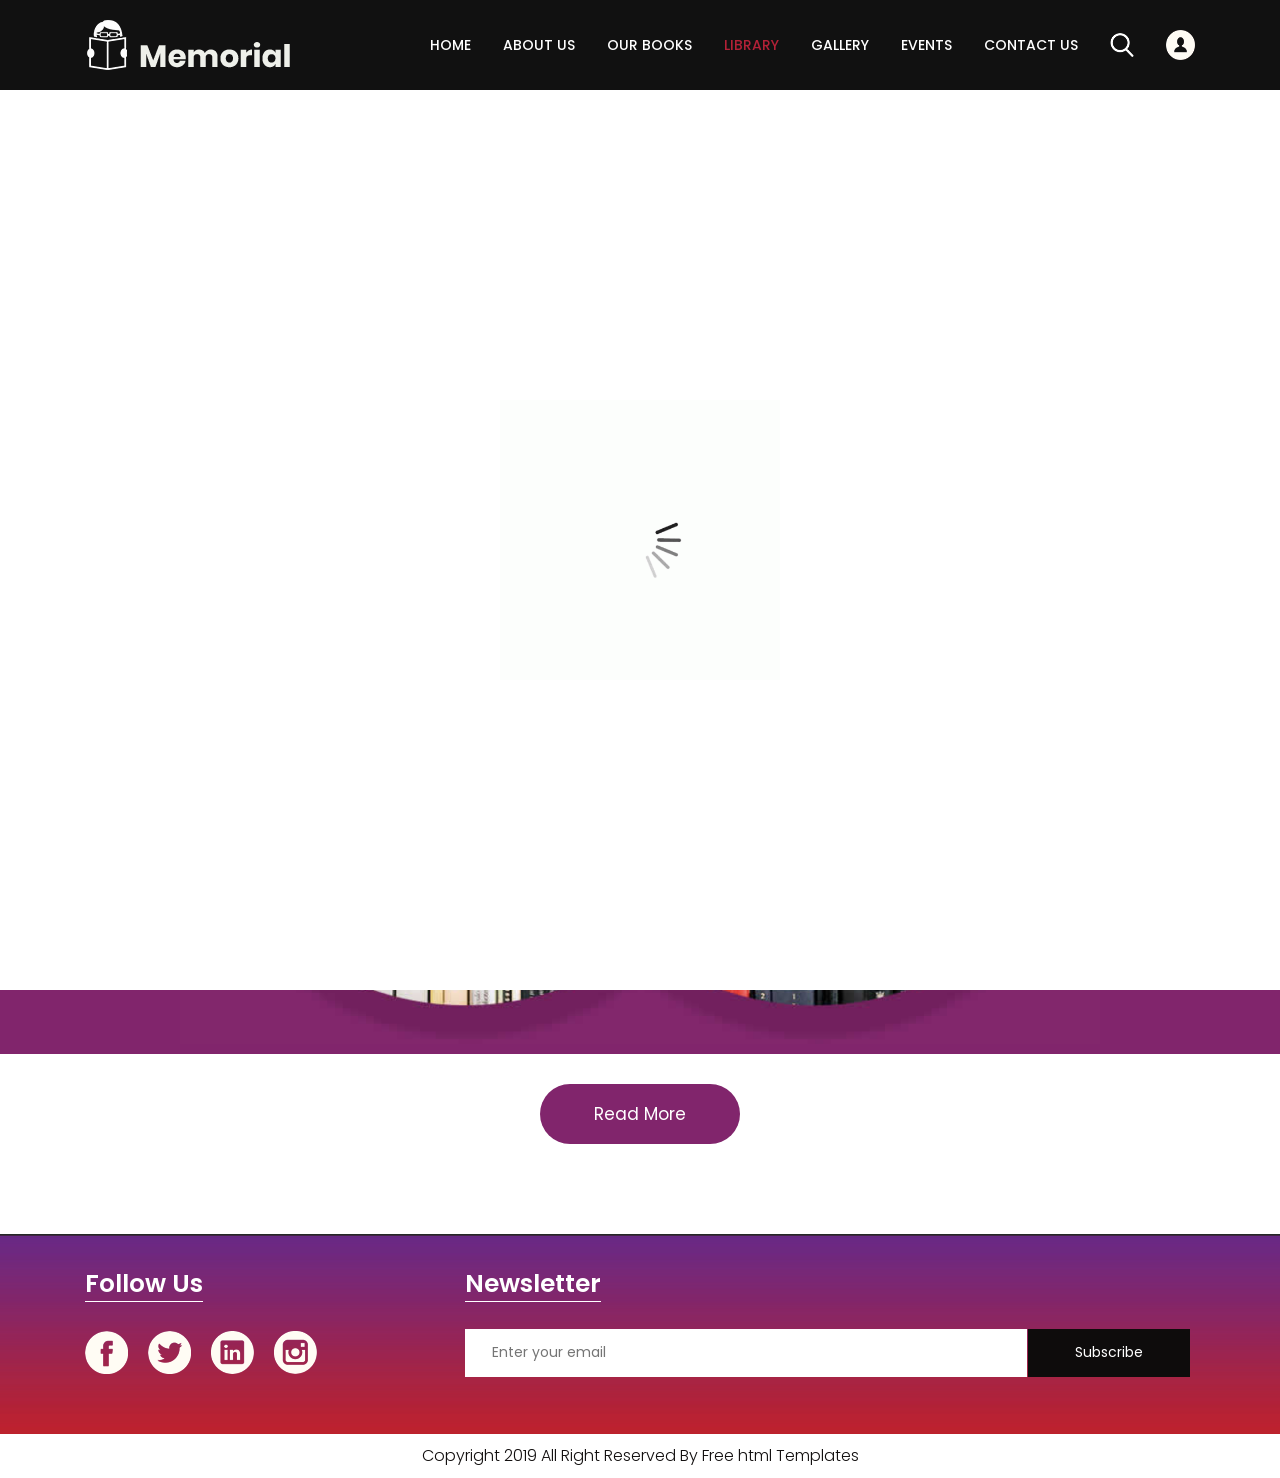
<file: memorial/library.html>
<!DOCTYPE html>
<html lang="en">
   <head>
      <!-- basic -->
      <meta charset="utf-8">
      <meta http-equiv="X-UA-Compatible" content="IE=edge">
      <!-- mobile metas -->
      <meta name="viewport" content="width=device-width, initial-scale=1">
      <meta name="viewport" content="initial-scale=1, maximum-scale=1">
      <!-- site metas -->
      <title>memorial books</title>
      <meta name="keywords" content="">
      <meta name="description" content="">
      <meta name="author" content="">
      <!-- bootstrap css -->
      <link rel="stylesheet" href="css/bootstrap.min.css">
      <!-- style css -->
      <link rel="stylesheet" href="css/style.css">
      <!-- Responsive-->
      <link rel="stylesheet" href="css/responsive.css">
      <!-- fevicon -->
      <link rel="icon" href="images/fevicon.png" type="image/gif" />
      <!-- Scrollbar Custom CSS -->
      <link rel="stylesheet" href="css/jquery.mCustomScrollbar.min.css">
      <!-- Tweaks for older IEs-->
      <!--[if lt IE 9]>
      <script src="https://oss.maxcdn.com/html5shiv/3.7.3/html5shiv.min.js"></script>
      <script src="https://oss.maxcdn.com/respond/1.4.2/respond.min.js"></script><![endif]-->
   </head>
   <!-- body -->
   <body class="main-layout">
      <!-- loader  -->
      <div class="loader_bg">
         <div class="loader"><img src="images/loading.gif" alt="#" /></div>
      </div>
      <!-- end loader -->
      <!-- header -->
      <header>
         <!-- header inner -->
         <div class="header">
            <div class="container">
               <div class="row">
                  <div class="col-xl-3 col-lg-3 col-md-3 col-sm-3 col logo_section">
                     <div class="full">
                        <div class="center-desk">
                           <div class="logo"> <a href="index.html"><img src="images/logo.png" alt="#"></a> </div>
                        </div>
                     </div>
                  </div>
                  <div class="col-xl-9 col-lg-9 col-md-9 col-sm-9">
                     <div class="menu-area">
                        <div class="limit-box">
                           <nav class="main-menu">
                              <ul class="menu-area-main">
                                 <li > <a href="index.html">Home</a> </li>
                                 <li> <a href="about.html">About us</a> </li>
                                 <li><a href="books.html">Our Books</a></li>
                                 <li class="active"><a href="library.html">library</a></li>
                                 <li><a href="gallery.html">Gallery</a></li>
                                 <li><a href="events.html">Events</a></li>
                                 <li><a href="contact.html">Contact us</a></li>
                                 <li class="mean-last"> <a href="#"><img src="images/search_icon.png" alt="#" /></a> </li>
                                 <li class="mean-last"> <a href="#"><img src="images/top-icon.png" alt="#" /></a> </li>
                              </ul>
                           </nav>
                        </div>
                     </div>
                  </div>
               </div>
            </div>
         </div>
         </div>
         <!-- end header inner -->
      </header>
      <!-- end header -->
      <div class="about-bg">
         <div class="container">
            <div class="row">
               <div class="col-xl-12 col-lg-12 col-md-12 col-sm-12">
                  <div class="abouttitle">
                     <h2>Our Library</h2>
                  </div>
               </div>
            </div>
         </div>
      </div>
      <!-- Library -->
      <div class="Library">
         <div class="container">
            <div class="row">
               <div class="col-md-10 offset-md-1">
                  <div class="titlepage">
                     <span>adipiscing elit, sed do eiusmod tempor incididunt ut labore et dolore magna aliqua. Ut enim ad minim veniam, quis nostrud exercitation ullamco laboris</span> 
                  </div>
               </div>
            </div>
         </div>
         <div class="bg">
            <div class="container">
               <div class="row">
                  <div class="col-md-10 offset-md-1">
                     <div class="Library-box">
                        <figure><img src="images/Library-.jpg" alt="#"/></figure>
                     </div>
                  </div>
               </div>
            </div>
         </div>
         <div class="container">
            <div class="row">
               <div class="col-md-12">
                  <div class="read-more">
                     <a href="#">Read More</a>
                  </div>
               </div>
            </div>
         </div>
      </div>
      <!-- end Library -->
      <!-- footer -->
      <footer>
         <div class="footer">
            <div class="container">
               <div class="row pdn-top-30">
                  <div class="col-xl-4 col-lg-4 col-md-4 col-sm-12">
                     <div class="Follow">
                        <h3>Follow Us</h3>
                     </div>
                     <ul class="location_icon">
                        <li> <a href="#"><img src="icon/facebook.png"></a></li>
                        <li> <a href="#"><img src="icon/Twitter.png"></a></li>
                        <li> <a href="#"><img src="icon/linkedin.png"></a></li>
                        <li> <a href="#"><img src="icon/instagram.png"></a></li>
                     </ul>
                  </div>
                  <div class="col-xl-8 col-lg-8 col-md-8 col-sm-12">
                     <div class="Follow">
                        <h3>Newsletter</h3>
                     </div>
                     <input class="Newsletter" placeholder="Enter your email" type="Enter your email">
                     <button class="Subscribe">Subscribe</button>
                  </div>
               </div>
            </div>
         </div>
         <div class="copyright">
            <div class="container">
               <p>Copyright 2019 All Right Reserved By <a href="https://html.design/">Free html Templates</a></p>
            </div>
         </div>
      </footer>
      <!-- end footer -->
      <!-- Javascript files-->
      <script src="js/jquery.min.js"></script>
      <script src="js/popper.min.js"></script>
      <script src="js/bootstrap.bundle.min.js"></script>
      <script src="js/jquery-3.0.0.min.js"></script>
      <script src="js/plugin.js"></script>
      <!-- sidebar -->
      <script src="js/jquery.mCustomScrollbar.concat.min.js"></script>
      <script src="js/custom.js"></script>
   </body>
</html>
</file>
<file: memorial/css/style.css>
/*--------------------------------------------------------------------- File Name: style.css ---------------------------------------------------------------------*/
/*--------------------------------------------------------------------- import Fonts ---------------------------------------------------------------------*/
 @import url('https://fonts.googleapis.com/css?family=Rajdhani:300,400,500,600,700');
 @import url('https://fonts.googleapis.com/css?family=Poppins:100,100i,200,200i,300,300i,400,400i,500,500i,600,600i,700,700i,800,800i,900,900i');
/*****---------------------------------------- 1) font-family: 'Rajdhani', sans-serif;
 2) font-family: 'Poppins', sans-serif;
 ----------------------------------------*****/
/*--------------------------------------------------------------------- import Files ---------------------------------------------------------------------*/
 @import url(animate.min.css);
 @import url(normalize.css);
 @import url(font-awesome.min.css);
 @import url(meanmenu.css);
 @import url(owl.carousel.min.css);
 @import url(slick.css);
 @import url(jquery.fancybox.min.css);
 @import url(jquery-ui.css);
 @import url(nice-select.css);
/*--------------------------------------------------------------------- skeleton ---------------------------------------------------------------------*/
 * {
     box-sizing: border-box !important;
}
 body {
     color: #666666;
     font-size: 14px;
     font-family: 'poppins', sans-serif;
     line-height: 1.80857;
     font-weight: normal;
     overflow-x: hidden;
}
 a {
     color: #1f1f1f;
     text-decoration: none !important;
     outline: none !important;
     -webkit-transition: all .3s ease-in-out;
     -moz-transition: all .3s ease-in-out;
     -ms-transition: all .3s ease-in-out;
     -o-transition: all .3s ease-in-out;
     transition: all .3s ease-in-out;
}
 h1, h2, h3, h4, h5, h6 {
     letter-spacing: 0;
     font-weight: normal;
     position: relative;
     padding: 0 0 10px 0;
     font-weight: normal;
     line-height: normal;
     color: #111111;
     margin: 0 
}
 h1 {
     font-size: 24px 
}
 h2 {
     font-size: 22px 
}
 h3 {
     font-size: 18px 
}
 h4 {
     font-size: 16px 
}
 h5 {
     font-size: 14px 
}
 h6 {
     font-size: 13px 
}
 *, *::after, *::before {
     -webkit-box-sizing: border-box;
     -moz-box-sizing: border-box;
     box-sizing: border-box;
}
 h1 a, h2 a, h3 a, h4 a, h5 a, h6 a {
     color: #212121;
     text-decoration: none!important;
     opacity: 1 
}
 button:focus {
     outline: none;
}
 ul, li, ol {
     margin: 0px;
     padding: 0px;
     list-style: none;
}
 p {
     margin: 0px;
     font-weight: 300;
     font-size: 15px;
     line-height: 24px;
}
 a {
     color: #222222;
     text-decoration: none;
     outline: none !important;
}
 a, .btn {
     text-decoration: none !important;
     outline: none !important;
     -webkit-transition: all .3s ease-in-out;
     -moz-transition: all .3s ease-in-out;
     -ms-transition: all .3s ease-in-out;
     -o-transition: all .3s ease-in-out;
     transition: all .3s ease-in-out;
}
 img {
     max-width: 100%;
     height: auto;
}
 :focus {
     outline: 0;
}
 .btn-custom {
     margin-top: 20px;
     background-color: transparent !important;
     border: 2px solid #ddd;
     padding: 12px 40px;
     font-size: 16px;
}
 .lead {
     font-size: 18px;
     line-height: 30px;
     color: #767676;
     margin: 0;
     padding: 0;
}
 .form-control:focus {
     border-color: #ffffff !important;
     box-shadow: 0 0 0 .2rem rgba(255, 255, 255, .25);
}
 .navbar-form input {
     border: none !important;
}
 .badge {
     font-weight: 500;
}
 blockquote {
     margin: 20px 0 20px;
     padding: 30px;
}
 button {
     border: 0;
     margin: 0;
     padding: 0;
     cursor: pointer;
}
 .full {
     float: left;
     width: 100%;
}
 .layout_padding {
     padding-top: 90px;
     padding-bottom: 90px;
}
 .layout_padding_2 {
     padding-top: 75px;
     padding-bottom: 75px;
}
 .light_silver {
     background: #f9f9f9;
}
 .theme_bg {
     background: #38c8a8;
}
 .margin_top_30 {
     margin-top: 30px !important;
}
 .full {
     width: 100%;
     float: left;
     margin: 0;
     padding: 0;
}
/**-- heading section --**/
 .main_heading {
     text-align: center;
     display: flex;
     justify-content: center;
     position: relative;
     margin-bottom: 50px;
}
 .main_heading h2 {
     padding: 0;
     font-size: 48px;
     line-height: 60px;
     font-weight: 400;
     position: relative;
     letter-spacing: -0.5px;
     color: #114c7d;
     border-left: solid #38c8a8 10px;
     padding-left: 15px;
}
 .main_heading h2 strong {
     background: #38c8a8;
     color: #fff;
     font-weight: 600;
     padding: 0 15px;
     line-height: 68px;
}
 .white_heading_main h2 {
     color: #fff;
}
 .small_main_heading {
     margin-top: 25px;
     float: left;
     width: 100%;
     border-bottom: solid rgba(0, 0, 0, 0.07) 1px;
     margin-bottom: 25px;
}
 .small_main_heading h2 {
     padding: 2px 0 20px 0;
     color: #114c7d;
     font-weight: 400;
     font-size: 28px;
     background-image: url('../images/fevicon.png');
     background-repeat: no-repeat;
     padding-left: 55px;
     letter-spacing: -0.5px;
}
 .small_main_heading h2 strong {
     color: #38c8a8;
     font-weight: 600;
}
 .main_bt {
     background: transparent;
    color: #fff;
    padding: 15px 60px 15px 60px;
    float: left;
    font-size: 15px;
    font-weight: 400;
    border: solid #fff 2px;
    border-radius: 30px;
    margin: 63px 0px 60px 0px;
}
 a.readmore_bt {
     color: #fff;
     font-weight: 300;
     text-decoration: underline !important;
}
 .main_bt:hover, .main_bt:focus {
     background: #000;
    border: solid #000 2px;
    color: #fff;}


/**-- list icon --**/
 .ul_list_info_icon ul {
     list-style: none;
}
 .ul_list_info_icon ul li {
     display: inline;
     float: left;
     width: 100%;
}
 .ul_list_info_icon ul li img {
     width: 75px;
}
/*---------------------------- preloader area ----------------------------*/
 .loader_bg {
     position: fixed;
     z-index: 9999999;
     background: #fff;
     width: 100%;
     height: 100%;
}
 .loader {
     height: 100%;
     width: 100%;
     position: absolute;
     left: 0;
     top: 0;
     display: flex;
     justify-content: center;
     align-items: center;
}
 .loader img {
     width: 280px;
}
/*---------------------------- scroll to top area ----------------------------*/
 .scrollup {
     float: right;
     position: absolute;
     color: #fff;
     right: 20px;
     padding: 0px 5px;
     text-transform: uppercase;
     font-weight: 600;
     background: #38c8a8;
     position: fixed;
     bottom: 20px;
     z-index: 99;
     text-align: center;
     color: #fff;
     cursor: pointer;
     border-radius: 0px;
     opacity: 0;
     backface-visibility: hidden;
     -webkit-backface-visibility: hidden;
     transform: scale(1);
     -moz-transform: scale(1);
     -o-transform: scale(1);
     -webkit-transform: scale(1);
     transition: .2s all ease;
     -moz-transition: .2s all ease;
     -o-transition: .2s all ease;
     -webkit-transition: .2s all ease;
     width: 50px;
     height: 50px;
     border-radius: 100%;
     line-height: 48px;
     font-size: 16px;
}
 .scrollup.b-show_scrollBut {
     opacity: 1;
     visibility: visible;
}
 .top_awro {
     background: #ee4a79 none repeat scroll 0 0;
     cursor: pointer;
     padding: 6px 8px;
     position: fixed;
     bottom: 59px;
     right: 20px;
     display: none;
     height: 45px;
     width: 45px;
     border-radius: 50%;
     text-align: center;
     line-height: 30px;
     transition: all 0.5s ease;
}
 .sale_pro {
     background: #f25252 !important;
}
 .margin_top_50 {
     margin-top: 50px;
}
 .margin_bottom_30_all {
     margin-bottom: 30px;
}
 .text_align_center {
     text-align: center;
}
/*--------------------------------------------------------------------- header area ---------------------------------------------------------------------*/

.header {
    padding: 15px 0px;
    position: absolute;
    z-index: 999;
    width: 100%;
    left: 0;
    top: 0;
    background-color: #111;
}

.home_page .header {
    background: rgba(0,0,0,0.4);
}

 .logo {
     float: left;
}
 nav.main-menu {
     float: right;
     margin-left: 0;
}


ul.top_icon {
     float: right;
     padding-top: 17px;
}
 ul.top_icon li {
     float: left;
     
     color: #fff;
     display: flex;
     flex-wrap: wrap;
     align-items: center;
     padding-right: 20px;
}

ul.top_icon li:last-child { padding-right: 0px; }
 
ul.top_icon li a{ color: #fff; 
 }
 
 .menu-area-main  {
     font-size: 9px;
 }


 .menu-area-main li:hover a, .menu-area-main li:focus a {
     color: #b32137;
}
 .menu-area-main li.active a {
     color: #b32137;
}
 .right_cart_section {
     float: right;
     width: auto;
}
 .right_cart_section ul {
     float: left;
     min-height: auto;
     margin: 0;
     padding: 12px 0 0;
}
 .right_cart_section .cart_icons {
     padding: 18px 0 0;
}
 .main-menu ul > li nth:child(5) a {
     padding-right: 0px;
}
 .right_cart_section ul li {
     float: left;
     font-size: 17px;
     font-weight: 400;
     color: #fff;
     margin-right: 30px;
}
 .right_cart_section ul.cart_update li {
     font-size: 13px;
     color: #ccc;
     line-height: normal;
     margin: 0;
     font-weight: 300;
}
 .right_cart_section ul.cart_update li span {
     font-size: 18px;
     font-weight: 300;
     color: #fff;
     line-height: 21px;
}
 .right_cart_section ul li i {
     margin-right: 10px;
     margin-top: 5px;
     float: left;
     color: #fff;
     font-size: 21px;
}
 .right_cart_section ul li a {
     color: #fff;
}
/*-- end header middle --*/
 .top-bar-info {
     background: #111111;
     padding: 5px 0px;
}
 .top-menu-left {
     float: left;
}
 .top-menu-left li {
     position: relative;
     display: inline-block;
     margin-right: 11px;
     padding-right: 12px;
}
 .top-menu-left li::before {
     content: '';
     position: absolute;
     right: 0;
     top: 9px;
     height: 10px;
     border-right: 1px dotted #999;
}
 .top-menu-left li:last-child::before {
     display: none;
}
 .top-menu-left li:last-child {
     padding: 0px;
     margin: 0px;
}
 .top-menu-left li a {
     color: #ffffff;
     font-size: 12px;
     text-transform: uppercase;
     text-decoration: none;
}
 .top-menu-left li a:hover {
     color: #38c8a8;
}
 .right-dropdown-language {
     float: right;
     margin-left: 12px;
}
 .dropdown-bar .dropdown-link {
     position: absolute;
     z-index: 1009;
     top: 40px;
     left: 0;
     right: auto;
     min-width: 50px;
     padding: 15px;
     background: #ffffff;
     list-style: none;
     border: 2px solid #38c8a8;
     opacity: 0;
     visibility: hidden;
     -webkit-box-shadow: 0 0 10px rgba(0, 0, 0, 0.1);
     box-shadow: 0 0 10px rgba(0, 0, 0, 0.1);
     -webkit-transition: opacity 0.2s ease 0s, visibility 0.2s linear 0s;
     -o-transition: opacity 0.2s ease 0s, visibility 0.2s linear 0s;
     transition: opacity 0.2s ease 0s, visibility 0.2s linear 0s;
     text-align: left;
}
 .dropdown-bar:hover .dropdown-link {
     opacity: 1;
     visibility: visible;
     top: 25px;
}
 .dropdown-bar.right-dropdown-language>a::after {
     font-family: 'FontAwesome';
     content: "\f107";
     text-decoration: none;
     padding-left: 4px;
     color: #ffffff;
}
 .right-dropdown-language>a {
     line-height: 10px;
     padding: 5px 5px;
     cursor: pointer;
}
 .dropdown-bar .dropdown-link li a {
     color: #111111;
     display: block;
     font-size: 12px;
     line-height: 15px;
     padding: 5px 0;
}
 .dropdown-bar .dropdown-link li a:hover {
     color: #38c8a8;
}
 .dropdown-bar .dropdown-link li a img {
     margin-right: 7px;
}
 .dropdown-bar .dropdown-link li.active {
     font-weight: bold;
}
 .right-dropdown-language .dropdown-link {
     min-width: 100px;
     padding: 7px 10px;
     color: #111111;
}
 .dropdown-bar {
     position: relative;
     padding: 0 5px;
     font-size: 13px;
}
 .dropdown-bar .dropdown-link.right-sd {
     left: auto;
     right: 0;
}
 .right-dropdown-currency {
     float: right;
     margin-left: 12px;
}
 .dropdown-bar.right-dropdown-currency>a::after {
     font-family: 'FontAwesome';
     content: "\f107";
     text-decoration: none;
     padding-left: 4px;
     color: #ffffff;
}
 .right-dropdown-currency>a {
     line-height: 10px;
     padding: 5px 5px;
     cursor: pointer;
     color: #ffffff;
}
 .right-dropdown-currency .dropdown-link {
     min-width: 100px;
     padding: 7px 10px;
     color: #111111;
}
 .right-dropdown-currency .dropdown-link {
     min-width: 55px;
     padding: 7px 10px;
}
 .right-dropdown-currency .dropdown-link li a span.symbol {
     margin-right: 7px;
}
 #login-modal .modal-content {
     border-radius: 0px;
}
 #login-modal .modal-content .modal-header {
     background: #38c8a8;
     border-radius: 0;
}
 #login-modal .modal-content .modal-body .form-group input {
     background: #ffffff;
     border: 1px solid #c8c8c8;
     border-radius: 0px;
}
 #login-modal .modal-content .modal-body .form-group input:focus {
     border: 1px solid #c8c8c8 !important;
}
 #login-modal .modal-content form {
     margin-bottom: 10px;
}
 .modal-title {
     padding: 0px;
     color: #ffffff;
     font-size: 18px;
     text-transform: uppercase;
}
 .btn-template-outlined {
     background: #111111;
     color: #ffffff;
     border: none;
     border-radius: 0px;
}
 .btn-template-outlined i {
     padding-right: 10px;
}
 .text-muted {
     padding: 10px 0px;
}
 .slogan-line {
     float: right;
     color: #ffffff;
     font-size: 13px;
}
 .middle-area {
     padding: 30px 0px;
}
 .header-search {
     padding: 3px 0px;
}
 .header-search form {
     position: relative;
     -webkit-box-shadow: 0px 1px 10px -1px rgba(0, 0, 0, 0.2);
     box-shadow: 0px 1px 10px -1px rgba(0, 0, 0, 0.2);
}
 .header-search .btn-group.bootstrap-select {
     position: absolute;
     left: 0px;
     top: 0px;
}
 .header-search input {
     width: 100%;
     min-height: 45px;
     border-radius: 0px;
     border: none;
     padding-left: 15px;
     border: 1px solid #e0e7ed;
}
 .header-search form .search-btn {
     position: absolute;
     right: 0;
     top: 0;
     border: 0;
     color: #fff;
     font-size: 20px;
     padding: 4px 15px;
     border-radius: 0px;
     background-color: #38c8a8;
     cursor: pointer;
}
 .header-search form .search-btn:hover {
     background: #111111;
}
 .cart-box {
     float: right;
     margin-left: 10px;
     position: relative;
}
 .cart-content-box {
     position: absolute;
     z-index: 1009;
     top: 40px;
     left: auto;
     right: 0;
     min-width: 250px;
     max-width: 250px;
     padding: 15px;
     background: #ffffff;
     list-style: none;
     border: 2px solid #38c8a8;
     opacity: 0;
     visibility: hidden;
     -webkit-box-shadow: 0 0 10px rgba(0, 0, 0, 0.1);
     box-shadow: 0 0 10px rgba(0, 0, 0, 0.1);
     text-align: left;
     -webkit-transform: scaleY(0);
     transform: scaleY(0);
     -webkit-transform-origin: 0 0 0;
     transform-origin: 0 0 0;
     -webkit-transition: all 0.3s ease 0s;
     transition: all 0.3s ease 0s;
     transition: all 0.3s ease 0s;
}
 .cart-box:hover .cart-content-box {
     opacity: 1;
     visibility: visible;
     top: 100%;
     -webkit-transform: scaleY(1);
     transform: scaleY(1);
}
 .inner-cart {
     background: #38c8a8;
     border-radius: 2px;
     padding: 0px;
     color: #ffffff;
     position: relative;
     width: 40px;
     height: 40px;
     text-align: center;
}
 .cart-box .inner-cart:hover {
     color: #ffffff;
}
 .line-cart {
     float: left;
     line-height: 40px;
     margin-right: 9px;
}
 .cart-box a {
     display: inline-block;
}
 .cart-box a:hover {
     color: #38c8a8;
}
 .cart-box a span.icon {
     background: #38c8a8;
     width: 30px;
     height: 40px;
     display: inline-block;
     line-height: 40px;
     text-align: center;
     color: #ffffff;
     position: relative;
     border-radius: 2px;
}
 .cart-box a .p-up {
     position: absolute;
     right: -8px;
     top: -8px;
     line-height: initial;
     background: #38c8a8;
     padding: 3px;
     border-radius: 50%;
     width: 17px;
     height: 17px;
     font-size: 12px;
     text-align: center;
     line-height: 10px;
}
 .wish-box {
     float: right;
}
 .wish-box a {
     display: inline-block;
}
 .wish-box a:hover {
     color: #38c8a8;
}
 .wish-box a span.icon {
     background: #38c8a8;
     width: 40px;
     height: 40px;
     display: inline-block;
     line-height: 40px;
     text-align: center;
     color: #ffffff;
     position: relative;
     border-radius: 2px;
}
 .wish-box a span.icon:hover {
     background: #111111;
}
 .cart-content-right {
     padding: 5px 0px;
}
 .cart-content-box .items {
     text-align: center;
}
 .product-media {
     width: 60px;
     float: left;
     position: relative;
}
 .cart-content-box .items:hover .product-media::before {
     transform: scale(1);
     -webkit-transform: scale(1);
     -moz-transform: scale(1);
     -ms-transform: scale(1);
     -o-transform: scale(1);
}
 .product-media::before {
     position: absolute;
     content: '';
     z-index: 2;
     top: 0;
     left: 0;
     width: 100%;
     height: 100%;
     background-color: #38c8a8;
     opacity: 0.4;
     transform: scale(0);
     -webkit-transform: scale(0);
     -moz-transform: scale(0);
     -ms-transform: scale(0);
     -o-transform: scale(0);
     transition: all 0.5s ease;
     -webkit-transition: all 0.5s ease;
     -moz-transition: all 0.5s ease;
     -o-transition: all 0.5s ease;
}
 .cart-content-box .items .item .remove {
     position: absolute;
     right: 0px;
     top: 0px;
     background: #38c8a8;
     color: #ffffff;
     width: 20px;
     height: 20px;
     line-height: 18px;
     border-radius: 2px;
}
 .cart-content-box .items .item {
     margin-bottom: 10px;
     padding-bottom: 10px;
     border-bottom: 1px solid #e0e7ed;
     position: relative;
}
 .cart-content-box .items .item .product-info {
     padding-top: 10px;
     padding-left: 71px;
     text-align: left;
}
 .cart-content-box .items .item .remove:hover {
     background: #111111;
}
 .subtotal {
     text-align: left;
     text-transform: capitalize;
     color: #38c8a8;
     font-weight: 500;
     margin-bottom: 15px;
}
 .subtotal span {
     font-weight: bold;
     color: #111111;
     padding-left: 15px;
     float: right;
}
 .actions .btn-process {
     padding: 5px 16px;
     color: #ffffff;
     font-family: 'Roboto', sans-serif;
     font-size: 14px;
     border-radius: 2px;
     overflow: hidden;
}
 .actions .btn-process:hover {
     color: #ffffff;
}
 .line-cart {
     position: relative;
}
 .wish-box a span.icon span {
     position: absolute;
     right: -8px;
     top: -8px;
     line-height: initial;
     background: #38c8a8;
     padding: 3px;
     border-radius: 50%;
     width: 17px;
     height: 17px;
     font-size: 12px;
}
 .main-menu {
     text-align: center;
}
 .main-menu ul {
     margin: 0;
     list-style-type: none;
}
 .main-menu ul>li {
     display: inline-block;
     position: relative;
}
 .main-menu ul > li a {
     padding: 15px 15px;
     line-height: 20px;
     font-size: 14px;
     display: block;
     font-weight: 500;
     color: #fff;
     text-transform: uppercase;
}
 .main-menu ul li:last-child a {
     padding-right: 0;
}
 .sub-down li {
     background: #ffffff;
}
 .main-menu ul>li .sub-down li a {
     color: #114c7d;
     font-size: 12px;
     text-transform: capitalize;
     font-weight: 300;
     padding: 12px 5px;
     position: relative;
     border-bottom: solid #eee 1px;
}

 .main-menu ul>li .sub-down li a:hover {
     color: #111111;
}

 .main-menu ul li:first-child {
     margin-left: 0;
}
 .main-menu ul>li>ul {
     opacity: 0;
     position: absolute;
     text-align: left;
     top: 100%;
     -webkit-transform: scaleY(0);
     transform: scaleY(0);
     -webkit-transform-origin: 0 0 0;
     transform-origin: 0 0 0;
     -webkit-transition: all 0.3s ease 0s;
     transition: all 0.3s ease 0s;
     visibility: hidden;
     width: 240px;
     z-index: 999;
     background: #fff;
     -webkit-box-shadow: 0 6px 12px rgba(0, 0, 0, .175);
     box-shadow: 0 6px 12px rgba(0, 0, 0, .175);
}
 .main-menu>ul>li:hover>ul {
     -webkit-transform: scaleY(1);
     transform: scaleY(1);
     visibility: visible;
     opacity: 1;
}
 .main-menu ul>li>ul>li {
     margin: 0px;
     position: relative;
     display: block;
}
 .main-menu ul>li>ul>li:hover>ul {
     -webkit-transform: scaleY(1);
     transform: scaleY(1);
     visibility: visible;
     opacity: 1;
     left: 100%;
     top: 10px;
}
 .main-menu ul>li>ul>li>a {
     background: none !important;
}
 .mean-container .mean-nav {
     margin-top: 0px;
     position: absolute;
     top: 100%;
}
 .main-menu ul>li {
     position: inherit;
     display: inline-block;
     vertical-align: middle;
}
 .main-menu ul>li:nth-child(6) {
     padding-right: 0px;
}
 .nav>li {
     position: inherit;
     display: inline-block;
     vertical-align: middle;
}
 .megamenu .sub-down {
     max-width: 1140px;
     width: 100%;
     left: 0;
     margin: 0 auto;
     right: 0;
     padding: 15px 0px;
}

 .simple-down {
     padding: 15px;
}
 .megamenu-categories {
     padding: 10px 0px;
}
 .sub-full.megamenu-categories li {
     display: block;
}
 .megamenu .sub-full.megamenu-categories ol li a {
     padding: 5px 0px;
     font-size: 15px !important;
     font-weight: 500;
}
 .sub-full.megamenu-categories ol li .category-title {
     padding: 15px 0px;
     font-size: 16px;
     font-weight: 600;
     text-transform: uppercase;
}
 .sub-full.megamenu-categories ol li .category-box a {
     padding: 5px 0px;
}
 .menu-add {
     padding: 30px 15px;
}
 .menu-add img {
     width: 100%;
}
 .main-w img {
     width: 100%;
}
 .women-box {
     position: relative;
}
 .women-box::before {
     content: "";
     position: absolute;
     background: rgba(0, 0, 0, 0.3);
     width: 100%;
     height: 100%;
}
 .banner-up-text {
     position: absolute;
     bottom: 10px;
     left: 0px;
     right: 0px;
     text-align: center;
}
 .text-a {
     color: #fff;
     text-transform: uppercase;
     font-size: 40px;
     line-height: 40px;
     font-weight: 700;
}
 .text-b {
     color: #fff;
     font-size: 28px;
     text-transform: uppercase;
     line-height: 30px;
     padding: 20px 0px;
}
 .text-c {
     color: #ffffff;
     font-size: 31px;
     font-weight: 300;
     text-transform: uppercase;
     line-height: 30px;
     padding-bottom: 20px;
}
 .megamenu .sub-full.megamenu-categories .women-box .banner-up-text a {
     background: #111111;
     color: #ffffff !important;
     display: inline-block;
     padding: 10px 16px;
     border-radius: 2px;
     overflow: hidden;
     font-size: 16px;
}
 .sticky-wrapper .sticky-wrapper-header {
     z-index: 20 !important;
     background: #ffffff;
}
 .is-sticky .sticky-wrapper-header .middle-area {
     padding: 10px 0px 
}
 .sticky-wrapper:not(.is-sticky) {
     height: auto !important;
}
 .hover-btn {
     display: inline-block;
     vertical-align: middle;
     -webkit-transform: perspective(1px) translateZ(0);
     transform: perspective(1px) translateZ(0);
     box-shadow: 0 0 1px rgba(0, 0, 0, 0);
     position: relative;
     background: #111111;
     -webkit-transition-property: color;
     transition-property: color;
     -webkit-transition-duration: 0.3s;
     transition-duration: 0.3s;
}
 .hover-btn::before {
     content: "";
     position: absolute;
     z-index: -1;
     top: 0;
     bottom: 0;
     left: 0;
     right: 0;
     background: #38c8a8;
     -webkit-transform: scaleX(0);
     transform: scaleX(0);
     -webkit-transform-origin: 50%;
     transform-origin: 50%;
     -webkit-transition-property: transform;
     transition-property: transform;
     -webkit-transition-duration: 0.3s;
     transition-duration: 0.3s;
     -webkit-transition-timing-function: ease-out;
     transition-timing-function: ease-out;
     display: block !important;
}
 .hover-btn:hover::before, .hover-btn:focus::before, .hover-btn:active::before {
     -webkit-transform: scaleX(1);
     transform: scaleX(1);
}
 .hover-btn:hover, .hover-btn:focus, .hover-btn:active {
     color: white;
     box-shadow: none;
}
 .btn-secondary.focus, .btn-secondary:focus {
     box-shadow: none;
}
 .img-responsive {
     max-width: 100%;
}
 .padding_right_15_inner {
     padding-right: 15px;
}
 .padding_left_15_inner {
     padding-left: 15px;
}
 .dark_bg {
     background: #114c7d;
}
/*--------------------------------------------------------------------- top banner area ---------------------------------------------------------------------*/
 .top-banner-slider {
     overflow: hidden;
     clear: both;
     height: 600px;
}
 .top-banner-slider .heroslider {
     margin: 0px;
     padding: 0px;
     border: none;
     position: relative;
     border-radius: 0;
}
 .swiper-overlay {
     height: 100%;
     position: relative;
}
 .swiper-overlay {
     background: rgba(0, 0, 0, 0.5);
     content: "";
     width: 100%;
     height: 100%;
     left: 0px;
     top: 0px;
}
 .heroslider .container {
     position: relative;
     height: 100%;
     padding-left: 0;
     padding-right: 0;
     z-index: 5;
}
 .swiper-container {
     width: 100%;
     height: 100%;
}
 .heroslider .slider-01 {
     width: 100%;
     background-image: url(../images/slider-01.jpg);
     background-size: cover;
     background-position: center;
}
 .heroslider .slider-02 {
     width: 100%;
     background-image: url(../images/slider-02.jpg);
     background-size: cover;
     background-position: center;
}
 .heroslider .slider-03 {
     width: 100%;
     background-image: url(../images/slider-03.jpg);
     background-size: cover;
     background-position: center;
}
 .heroslider .slides li {
     height: 600px;
}
 .top-banner-slider .heroslider .slides li::before {
     content: "";
     position: absolute;
     background: rgba(0, 0, 0, 0.4);
     height: 100%;
     width: 100%;
     left: 0px;
     top: 0px;
}
 .top-banner-slider .flex_caption3 {
     position: absolute;
     z-index: 30;
     left: 0;
     right: 0;
     bottom: 50px;
     margin: 0 -15px;
     display: flex;
}
 a.slide_banner {
     position: relative;
     display: inline-block;
     margin: 0 12px 0 15px;
}
 .slide1_banner1 {
     width: 570px;
}
 .slide1_banner2 {
     width: 270px;
}
 .slide1_banner3 {
     width: 270px;
}
 .top-banner-slider .flex_caption1 {
     text-align: center;
     position: absolute;
     z-index: 30;
     left: 0;
     right: 0;
     margin: 0 auto;
     top: 31%;
     max-width: 720px;
     width: 100%;
     text-transform: uppercase;
     color: #333;
}
 .top-banner-slider .flex_caption1 .title1 {
     font-size: 36px;
     font-weight: 300;
     color: #ffffff;
}
 .top-banner-slider .flex_caption1 .title2 {
     font-size: 60px;
     font-weight: 900;
     color: #ffffff;
}
 .top-banner-slider .flex_caption2 {
     text-align: center;
}
 .top-banner-slider .flex_caption2 {
     position: absolute;
     z-index: 30;
     left: 0;
     top: 20%;
     display: table;
     width: 177px;
     height: 177px;
     background-color: #242424;
}
 .top-banner-slider .flex_caption2 .middle {
     display: table-cell;
     vertical-align: middle;
     text-transform: uppercase;
     text-align: center;
     font-weight: 700;
     line-height: 31px;
     font-size: 26px;
     color: #fff;
     transition: all 0.1s ease-in-out;
     -webkit-transition: all 0.1s ease-in-out;
}
 .top-banner-slider .flex_caption2 .middle:hover {
     background: #38c8a8;
}
 .top-banner-slider .flex_caption2 span {
     display: block;
     font-weight: 100;
     line-height: 36px;
     font-size: 34px;
}
 a.slide_banner::before {
     content: '';
     position: absolute;
     left: 0;
     top: 0;
     right: 0;
     bottom: 0;
     opacity: 0;
     border: 2px solid #ffffff;
     transition: all 0.1s ease-in-out;
     -webkit-transition: all 0.1s ease-in-out;
}
 a.slide_banner:hover::before {
     left: -7px;
     top: -7px;
     right: -7px;
     bottom: -7px;
     opacity: 1;
}
 .flex-control-nav {
     background: #38c8a8;
     bottom: 0px;
     position: relative;
}
 .flex-control-nav li {
     line-height: 10px;
}
 .flex-control-paging li a {
     background: rgba(255, 255, 255, 1);
     border: 2px solid #ffffff;
}
 .flex-control-paging li a.flex-active {
     border: 2px solid #ffffff;
}
 .flex-direction-nav a {
     background: #111111;
     text-align: center;
}
 .heroslider:hover .flex-direction-nav .flex-prev:hover {
     background: #38c8a8;
}
 .heroslider:hover .flex-direction-nav .flex-next:hover {
     background: #38c8a8;
}
 .flex-direction-nav a::before {
     color: #ffffff;
}
 .top-banner-slider .swiper-pagination {
     padding: 10px 0px;
}
 .heroslider .swiper-pagination {
     bottom: 0px;
     background: #38c8a8;
}
 .heroslider .swiper-pagination .swiper-pagination-bullet-active {
     background: #fff;
}
 .heroslider .swiper-pagination::before {
     content: "";
     width: 22px;
     height: 22px;
     position: absolute;
     left: -10px;
     top: 4px;
     z-index: -1;
     background: #e12d4f;
     -webkit-transform: rotate(45deg);
     transform: rotate(45deg);
}
 .heroslider .swiper-pagination::after {
     content: "";
     width: 22px;
     height: 22px;
     position: absolute;
     right: -10px;
     top: 4px;
     z-index: -1;
     background: #e12d4f;
     -webkit-transform: rotate(45deg);
     transform: rotate(45deg);
}
 .heroslider .swiper-pagination.swiper-pagination-bullets-dynamic {
     overflow: visible;
     width: 110px !important;
}
 .heroslider .swiper-pagination .swiper-pagination-bullet {
     opacity: 1;
}
 input[type="checkbox"].styled:checked+label:after, input[type="radio"].styled:checked+label:after {
     font-family: 'FontAwesome';
     content: "\f00c";
}
 input[type="checkbox"] .styled:checked+label::before, input[type="radio"] .styled:checked+label::before {
     color: #fff;
}
 input[type="checkbox"] .styled:checked+label::after, input[type="radio"] .styled:checked+label::after {
     color: #fff;
}
/*--------------------------------------------------------------------- layout new css ---------------------------------------------------------------------*/
 .relative {
    position: absolute;
     right: 0;
     top: 53%;
     transform: translateY(-47%);
    bottom: auto;
     text-align: left;
     padding: 0;
}
 .banner-main {
    position: relative;
}
 .banner-main .carousel-caption h1 {
    font-size: 51px;
     line-height: 72px;
     color: #fff;
     font-weight: bold;
     padding-bottom: 35px;
     padding-top: 25px;
}

 
 .banner-main .carousel-caption p {
    font-size: 18px;
     line-height: 30px;
     color: #fff;
}
 .carousel-indicators .active {
    background-color: #18bb18;
}
 .carousel-indicators li {
    background-color: #000;
     width: 20px;
     height: 20px;
     border-radius:20px;
}



 .banner-main .carousel-indicators {
    right: inherit;
}


ul.locat_icon {
     list-style: none;
     margin: 0;
     padding: 0;
     width: 100%;
     float: left;
}
 ul.locat_icon li {
     float: left;
     height: 70px;
     color: #fff;
     display: flex;
     flex-wrap: wrap;
     align-items: center;
     padding-right: 20px;
}

ul.locat_icon li:last-child { padding-right: 0px; }
 
ul.locat_icon li a{
 margin-bottom: 23px;}



 .about {
    
     background: url(../images/about-bg.jpg);
     background-size: 100% 100%;
     background-repeat: no-repeat;
     background-position: center center;
     padding: 90px 0px;
}
 .aboutheading {
    text-align: center;
    padding-bottom: 50px;
}
 .aboutheading h2 {
     padding: 0px 0px 20px 0px;
     font-size: 50px;
     font-weight: bold;
     color: #b32137;
     line-height: 50px;
}

.aboutheading span {
     color:#141012; 
     font-size: 17px;
     line-height: 32px;
}

.black {color: #141012 }

 .about .about-box figure {
    margin: 0px;
     
}
 .about .about-box p {
    font-size: 17px;
     line-height: 32px;
     color: #141012;
     
}
 .about .about-box a{
     width: 200px;
     font-size: 17px;
     padding: 20px 0px;
     background-color: #81256c;
     color: #fff;
     display: inline-block;
     line-height: 20px;
     border-radius: 30px;
     text-align: center;
     margin-top: 30px;
}
 .about .about-box a:hover {
    color: #fff;
     background-color: #81256c;
}

.border {border-radius: 30px; border: #81256c solid 2px !important; padding: 40px 40px;} 

 .Library {
     background-color: #fff;
     padding: 90px 0px;
}
 .Library .titlepage {
     text-align: center;
     padding-bottom: 54px;
}
 .Library .titlepage h2 {
     padding: 0px 0px 20px 0px;
     font-size: 50px;
     font-weight: bold;
     color: #b32137;
     line-height: 50px;
}
 
 .Library .titlepage span {
    color:#141012; 
     font-size: 17px;
     line-height: 32px;
}

.bg {background-color: #81256c;}

.Library-box {
    padding: 20px 0px 10px 0px;
}
.bg .Library-box figure {margin: 0;}

.read-more {
    justify-content: center;
    display: flex;
}



.read-more a{
     width: 200px;
     font-size: 17px;
     padding: 20px 0px;
     background-color: #81256c;
     color: #fff;
     display: inline-block;
     line-height: 20px;
     border-radius: 30px;
     text-align: center;
     margin-top: 30px;}

.read-more a:hover {background-color:  #000;}


.box {display: flex; align-items: center; flex-wrap: wrap; text-align: center;}
.Books {
     background-color: #fff;
     
}
 .Books .titlepage {
     text-align: center;
     padding-bottom: 65px;
}
 .Books .titlepage h2 {
     padding: 0px 0px 20px 0px;
     font-size: 50px;
     font-weight: bold;
     color: #b32137;
     line-height: 50px;
}
 
 .Books .titlepage span {
    color:#141012; 
     font-size: 17px;
     line-height: 32px;
}


.Books .book-box figure {margin: 0px;} 

.Books p {
     padding: 30px 46px;
color: #141012;
font-size: 17px;
line-height: 30px;
text-align: center;
}






 
 .contact_form {
     background: #114c7d;
     padding: 45px;
}

 
.Contact {
    background-color: #282727;
    margin-top: 90px;
    padding: 90px 0px 90px 0px;
    min-height: 450px;
}

 .Contact .titlepage3 {
     padding-bottom: 40px;
}
 .Contact .titlepage3 h2 {
     font-size: 30px;
     line-height: 31px;
     color: #fff;
     padding-bottom: 0px;
     font-weight: 600;
}
.form-control {
    border: #fff solid 1px;
    padding: 15px 20px;
    border-radius: inherit;
    color: #cfcece;
    font-weight: 300;
    font-size: 18px;
}
 .form-control:focus, .form-control:hover {
     box-shadow: none;
}
.textarea {
    padding: 10px 20px 10px 20px;
    color: #655f5f !important;
    width: 100%;
    border: none;
    height: auto;
    min-height: 150px;
    font-size: 18px;
    font-weight: 300;
    margin-bottom: 30px;
    margin-top: 0;
}
.home_page .textarea {
    min-height: auto;
    height: 59px;
    border: none;
}
.send-btn {
    font-size: 20px;
    border: #81256c solid 2px;
    padding: 7px 69px;
    background-color: #81256c;
    color: #fff;
    margin-left: 15px;
    margin-top: 20px;
    margin: 0 auto;
}

 .send-btn:hover {
     background-color: #fff;

border: #fff solid 2px;

color: #000;
}
 .footer {
     background: url(../images/footer-bg.jpg);
     padding-bottom: 35px;
     background-size: 100% 100%;
background-repeat: no-repeat;
background-position: center center;
}
 
 .footer .Follow {
    margin-bottom: 27px;
}


 .footer .Follow h3 {
     color: #fff;
     font-size: 25px;
     line-height: 30px;
     font-weight: 600;
border-bottom: #fff solid 1px;
    border-bottom-width: 1px;
border-width: 1px;
display: inline-block;
padding-bottom: 2px;}
 .coa {
    color: #12dc12;
}
 
 
 .footer .Newsletter  {

    padding: 13px 26px;
        padding-top: 10px;
        padding-right: 26px;
        padding-bottom: 10px;
        padding-left: 26px;
    border: #fff solid 1px;
    width: 77%;


 }

.footer .Subscribe {

    padding: 10px 46px;
margin-left: -3px;
border: #0e0c0c solid 1px;
background: #0e0c0c;
color: #fff;

}
 .pdn-top-30 {
    padding-top: 35px;
}
 ul.location_icon {
     list-style: none;
     margin: 0;
     padding: 0;
     width: 100%;
     float: left;
}
 ul.location_icon li {
     float: left;
     height: 70px;
     color: #fff;
     display: flex;
     flex-wrap: wrap;
     align-items: center;
     padding-right: 20px;
}

ul.location_icon li:last-child { padding-right: 0px; }
 
ul.location_icon li a{
 margin-bottom: 23px;}
 
 ul.location_icon span {
    font-size: 17px;
     font-weight: 400;
}
 
 .copyright {
     background-color: #fff;
     padding: 10px 0px;
}
 .copyright p {
     color: #120f0f;
     font-size: 16px;
     text-align: center;
}
 .copyright a {
    color: #120f0f;
}
 .copyright a:hover {
    color: #81256c;
}
/*--------------------------------------------------------------------- inner_page css ---------------------------------------------------------------------*/
 .about_page .about {
    margin-bottom: 90px;
}
 .about-bg {
    background-color: #b32137;



margin-top: 90px;
}


.Books-bg .titlepage {margin-top: 90px;}


.Books-bg .read-more { margin-bottom: 90px; } 
 .about-bg .abouttitle h2 {
     color: #fff;
     text-transform: uppercase;
     font-size: 40px;
     line-height: 45px;
     padding: 40px 0;
     font-weight: 500;
     text-align: center;
}

.contact-page  .Contact {margin-top: 0px;}
.contact-page .form-control  { margin-bottom: 20px;} 
 
/** slider arrow **/
 

/** Gallery Page**/

.books {
    display: flex;
    flex-direction: column;
    justify-content: center;
    align-items: center;
    width: 100%;
    height: 100%;
    background-color: #fff;
    border-radius: 12px;
    overflow: hidden;
}

.slide2 {
    position: relative;
    margin: 50px 0;
    display: flex;
    flex-direction: row;
    justify-content: flex-start;
    align-items: center;
    width: 90%;
    height: 100%;
    color: white;
    overflow: scroll;
    overflow-y: hidden;
    box-shadow: rgba(0, 0, 0, 0.04) 0px 3px 5px;
    border-radius: 12px 12px 0 0;
    border-right: solid 40px #81256c;
    border-left: solid 40px #81256c;
    box-shadow: rgba(14, 30, 37, 0.12) 0px 2px 4px 0px, rgba(14, 30, 37, 0.32) 0px 2px 16px 0px;    
}

.slide2.bl {
    border-right: solid 40px  #33B3FF;
    border-left: solid 40px #33B3FF;
}
.slide2.vr {
    border-right: solid 40px  #10E13B;
    border-left: solid 40px  #10E13B;
}

.slide2.ros {
    border-right: solid 40px  #F829BF;
    border-left: solid 40px  #F829BF;
}



.name {
   width: 90%;
   display: flex;
   flex-direction: row;
   align-items: center;
}


.name .category {
    writing-mode: vertical-rl;
    transform: rotateZ(180deg) translateX(-40px) ;
    z-index: 11;
    color: white;
    height: 301px;
    width: 40px;
    display: flex;
    justify-content: center;
    align-items: center;
    border-radius: 0 12px 12px 0;
}

.slide2::-webkit-scrollbar-track
{
    box-shadow: rgba(17, 17, 26, 0.1) 0px 1px 0px;
    background-color: #81256c;
}
.slide2.bl::-webkit-scrollbar-track
{
    box-shadow: rgba(17, 17, 26, 0.1) 0px 1px 0px;
    background-color: #33B3FF;
}

.slide2.vr::-webkit-scrollbar-track
{
    box-shadow: rgba(17, 17, 26, 0.1) 0px 1px 0px;
    background-color: #10E13B;
}

.slide2.ros::-webkit-scrollbar-track
{
    box-shadow: rgba(17, 17, 26, 0.1) 0px 1px 0px;
    background-color: #F829BF;
}


.slide2::-webkit-scrollbar
{
  height: 1px;
  background-color: #F5F5F5;
  transition: all 0.2 ease-in;
}


.slide2::-webkit-scrollbar-thumb
{
  background-color: #5f5f5f;
}




.slide2 .book {
    position: relative;
    display: flex;
    flex-direction: row;
    margin: 20px 20px;
    min-width: 10rem;
    min-height: 15rem;
    max-height:  15rem;
    box-shadow: rgba(0, 0, 0, 0.2) 0px 20px 10px -7px;
    transition: all 0.7s ease-out;
}

.slide2 .book img{
    width:100%;
}

.slide2 .book:hover {
    min-width: 15rem;
    min-height: 20rem;
    max-height:  20rem;
}
.slide2 .book .desc:hover {
   background-color: rgba(29, 28, 28,0.9);
   color: white;
   opacity: 1;
   transition: all 0.9s ease-in-out;
}
.book .desc {
    display: hidden;
    color: black;
    position: absolute;
    width:100%;
    height: 100%;
    z-index: 99;
    left: 0;
    display: flex;
    flex-direction: column;
    align-items: center;
    justify-content: space-evenly;
    transition: all 0.7s ease-out;
    opacity: 0;
}
.book .desc hr {
    width: 100%;
    border: 0;
    height: 1px;
    background-image: linear-gradient(to right, rgba(255, 255, 255, 0), rgba(255, 255, 255, 0.75), rgba(255, 255, 255, 0));
}

.book .desc .b-author{

    font-size: 10px;
    font-weight: bold;
}
.book .desc .lastB{
    width: 80%;
    display: flex;
    flex-direction: row;
    justify-content: space-between;
    align-items: center;
}

.book .desc .lastB .price{
    background-color: #f10928;
    padding: 8px 15px;
    border-radius: 15px;
}

.book .desc .lastB .feedbacks{
    color: yellow;
}
.book .desc .de{
    text-align: center;
    font-size: 10px;
    font-weight:lighter;
}
.book .desc .b-title {
    height: 10%;
    font-size: 16px;
    font-weight: bold;
    

}
/** Gallery Page End **/

/** Events Page  **/

.events-container {
    width: 100%;
    padding: 20px 30px;
    display: flex;
    flex-direction: row;
    justify-content: space-between;
    

}

.filter {
    display: flex;
    flex-direction: column;
    align-items: flex-start;
    justify-content: flex-start;
    min-width: 10%;
}
.filter h1{
    color: #9E1378;
    font-weight: bold;
}

.choose {
    margin: 10px 0;
    padding:0 5px;
    background-color: rgba(243, 242, 239, 0.1);
    display: flex;
    justify-content: space-between;
    align-items: center;
    min-width: 300px;
    height: 50px;
    border-bottom:1px solid black ;
}


.event {
  min-width: 450px;
  max-width: 450px;
  height: auto;
  display: flex;
  flex-direction: row;
  align-items: center;
  justify-content: space-evenly;
  margin: 10px 10px;
  background-color: #9E1378;
  border-radius: 15px;
  padding: 20px;
  box-shadow: rgb(38, 57, 77) 0px 20px 30px -10px;
  transition: all .3s ease-in-out;
}

.event:hover{
    transform: scale(1.1) rotate(1deg);
    cursor: pointer;
  }


.events{
    display: flex;
    justify-content: space-evenly;
    width: 80%;
    flex-wrap: wrap;
    padding: 0 20px;
 
}

.event .eventDesc {
    height: 100%;
    width: 70%;
    display: flex;
    flex-direction: column;
    justify-content: space-between;
    color: white;
 
}
.event .eventDesc .Title{
    font-size: 18px;
 
}

.event .eventDesc .d{
    font-size: 11px;
    color: rgba(253, 253, 251, 0.8);
    
 
}
.event .svgEvent {
    width: 50%;
}
.event .svgEvent img{
    max-width: 100%;
}
.event .eventDesc .sociall{
    width: 80%;
    display: flex;
    justify-content: space-between;
    align-items: center;
    flex-wrap: wrap;
    color: rgb(234, 238, 165);
}
.event .eventDesc .sociall span i{
    margin-left: 5px;
    transition: all .2s ease-in;
}
.event .eventDesc .sociall span{
    font-size: 0.9em;
    margin-right: 10%;
    transition: all .2s ease-in;
}
.event .eventDesc .sociall span i:hover{
    color: rgb(95, 98, 36);

}



/** Events Page End **/


/**  adding Media query **/


@media only screen and (max-width: 1024px) {
    .main-menu ul > li a {
        padding: 15px 12px;
        line-height: 20px;
        font-size: 10px;
        display: block;
        font-weight: 500;
        color: #fff;
        text-transform: uppercase;
   }
   .events-container {
       display: flex;
       justify-content: flex-start;
       align-items: center;
       flex-direction: column;
    }
    .filter {
        display: flex;
        width: 100%;
        justify-content: center;
        align-items: center;
    }
   .filter div {
       width: 100%;
       display: flex;
       justify-content: center;
       align-items: center;
       flex-wrap: wrap;
       align-items: center;
   }
   .filter div .choose{
        width: 20%;
        margin: 0 10px;
        display: flex;
        justify-content: space-between;
    }
    .events{
        display: flex;
        justify-content: space-evenly;
        width: 100%;
        flex-wrap: wrap;
        padding: 0;
    }
    .event {
        min-width: 300px;
    }
    .event .eventDesc .sociall span{
        font-size: 0.5em;
        margin-right: 10%;
        transition: all .2s ease-in;
    }


}

@media only screen and (max-width: 500px) {
    .name {
        width: 100%;
        transform: translateX(-10px);
    }
    .slide2 {
        width: 100%;
    }
    .name .category {
        width: 20px;
        transform: rotateZ(180deg) translateX(-30px) ;
    }

}
</file>
<file: memorial/css/responsive.css>
/*--------------------------------------------------------------------- File Name: responsive.css ---------------------------------------------------------------------*/


/*------------------------------------------------------------------- 991px x 768px ---------------------------------------------------------------------*/

@media only screen and (min-width: 768px) and (max-width: 991px) {
    .main-menu ul>li a {
        padding: 20px 20px 20px;
    }
    .header-search {
        padding: 15px 0px;
    }
}


/*------------------------------------------------------------------- 767px x 599px ---------------------------------------------------------------------*/

@media only screen and (min-width: 599px) and (max-width: 767px) {
    .logo {
        text-align: center;
    }
    .cart-content-right {
        padding-bottom: 5px;
    }
    .mg {
        margin: 0px 0px;
    }
    .menu-area-main {
        height: 256px;
        overflow-y: auto;
    }
    .megamenu>.row [class*="col-"] {
        padding: 0px;
    }
    .menu-area-main .megamenu .men-cat {
        padding: 0px 15px;
    }
    .menu-area-main .megamenu .women-cat {
        padding: 0px 15px;
    }
    .menu-area-main .megamenu .el-cat {
        padding: 0px 15px;
    }
    .mean-container .mean-nav ul li a.mean-expand {
        height: 19px;
    }
    .category-box.women-box {
        display: none;
    }
    .cart-box {
        display: inline-block;
        margin: 0px 30px;
    }
    .wish-box {
        float: none;
        margin: 0px 30px;
        display: inline-block;
    }
    .menu-add {
        display: none;
    }
    .category-box {
        display: none;
    }
    .mean-container .mean-nav ul li ol {
        padding: 0px;
    }
    .mean-container .mean-nav ul li a {
        padding: 10px 20px;
        width: 94.8%;
    }
    .mean-container .mean-nav ul li li a {
        width: 92%;
        padding: 1em 4%;
    }
    .mean-container .mean-nav ul li li li a {
        width: 100%;
    }
    .header-search {
        padding: 15px 0px;
    }
    #collapseFilter.d-md-block {
        padding: 30px 0px;
    }
}


/*------------------------------------------------------------------- 599px x 280px ---------------------------------------------------------------------*/

@media only screen and (min-width: 280px) and (max-width: 599px) {
    .cart-content-right {
        padding-bottom: 5px;
    }
    .megamenu>.row [class*="col-"] {
        padding: 0px;
    }
    .menu-area-main .megamenu .men-cat {
        padding: 0px 15px;
    }
    .menu-area-main .megamenu .women-cat {
        padding: 0px 15px;
    }
    .menu-area-main .megamenu .el-cat {
        padding: 0px 15px;
    }
    .mean-container .mean-nav ul li a {
        padding: 1em 4%;
        width: 92%;
    }
    .mean-container .mean-nav ul li li a {
        width: 90%;
        padding: 1em 5%;
    }
    .mean-container .sub-full.megamenu-categories ol li a {
        padding: 5px 0px;
        text-transform: capitalize;
        width: 100%;
    }
    .megamenu .sub-full.megamenu-categories .women-box .banner-up-text a {
        width: auto;
        border: none;
        float: none;
    }
    .menu-area-main {
        height: 290px;
        overflow-y: auto;
    }
    .mean-container .mean-nav ul li a.mean-expand {
        top: 0;
    }
}

@media (min-width: 992px) and (max-width: 1199px) {
    .main-menu ul>li a {
        padding: 11px 9px 0 9px;
    }
    .full-slider_cont h1 {
        font-size: 51px;
        line-height: 61px;
    }
    .relative {
        top: 59%;
        transform: translateY(-50%);
    }
    .banner-main .carousel-caption h1 {
        font-size: 27px;
        padding-bottom: 6px;
        line-height: 38px;
    }
    .main_bt {
        padding: 10px 30px 10px 30px;
        margin: 21px 0px 21px 0px;
    }
    .footer .Newsletter {
        width: 72%;
    }
    ul.location_icon li {
        padding-right: 20px;
    }
}

@media (min-width: 768px) and (max-width: 991px) {
    .main-menu ul>li a {
        padding: 11px 8px 0 8px;
    }
    .full-slider_cont h1 {
        font-size: 40px;
        line-height: 50px;
    }
    .relative {
        top: 58%;
    }
    .banner-main .carousel-caption h1 {
        font-size: 21px;
        padding-bottom: 6px;
        line-height: 27px;
    }
    .banner-main .carousel-caption p {
        font-size: 16px;
        line-height: 21px;
    }
    .main_bt {
        padding: 10px 30px 10px 30px;
        margin: 10px 0px 11px 0px;
    }
    .button_section {
        padding-top: 10px;
    }
    .mean-last {
        display: none !important;
    }
    .pnd-top {
        margin-top: 0px !important;
    }
    .button_section {
        padding-top: 20px;
    }
    .about .about-box {
        margin-bottom: 20px;
    }
    .about-bg {
        margin-top: 73px;
    }
    .footer .Newsletter {
        width: 62%;
    }
    ul.location_icon li {
        padding-right: 12px;
    }
}

@media (min-width: 576px) and (max-width: 767px) {
    .logo {
        padding-top: 6px;
    }
    .header {
        padding-bottom: 11px;
    }
    .mean-last {
        display: none;
    }
    .relative {
        top: 58%;
    }
    .banner-main .carousel-caption h1 {
        font-size: 18px;
        padding-bottom: 6px;
        line-height: 22px;
    }
    .banner-main .carousel-caption p {
        font-size: 16px;
        line-height: 21px;
    }
    .main_bt {
        padding: 4px 30px 4px 30px;
        margin: 3px 0px 3px 0px;
    }
    .button_section {
        padding-top: 10px;
    }
    ul.locat_icon {
        display: none;
    }
    .about .about-box {
        margin-bottom: 20px;
    }
    .book-box {
        text-align: center;
        margin-bottom: 20px;
    }
    .Books p {
        padding: 10px 35px 30px 35px;
    }
    .form-control {
        margin-bottom: 20px;
    }
    .about-bg {
        margin-top: 66px;
    }
    .footer .Newsletter {
        width: 67%;
    }
    ul.location_icon {
        margin-bottom: 25px;
    }
}

@media (max-width: 575px) {
    .header {
        padding-bottom: 0;
    }
    .logo {
        float: none;
        text-align: center;
        padding-bottom: 11px;
    }
    ul.locat_icon {
        display: none;
    }
    .header {
        position: inherit;
    }
    .relative {
        top: 50%;
        transform: translateY(-50%);
    }
    .carousel-item img {
        height: 294px;
    }
    .banner-main .carousel-caption h1 {
        font-size: 18px;
        padding-bottom: 6px;
        line-height: 22px;
    }
    .banner-main .carousel-caption p {
        font-size: 16px;
        line-height: 21px;
    }
    .main_bt {
        padding: 4px 30px 4px 30px;
        margin: 3px 0px 3px 0px;
    }
    .button_section {
        padding-top: 10px;
    }
    .mean-last {
        display: none;
    }
    .mean-container .mean-bar {
        margin-top: 0;
    }
    ul.location_icon {
        margin-bottom: 25px;
    }
    .border {
        padding: 10px 10px;
    }
    .about .about-box {
        margin-bottom: 20px;
    }
    .Library .titlepage h2 {
        padding: 0px 0px 20px 0px;
    }
    .book-box {
        margin-bottom: 20px;
    }
    .Books p {
        padding: 10px 35px 30px 35px;
    }
    .form-control {
        margin-bottom: 20px;
    }
    .about-bg {
        margin-top: 0px;
    }
    .footer .Newsletter {
        width: 60%;
    }
    .footer .Subscribe {
        padding: 10px 22px;
    }
}
</file>
